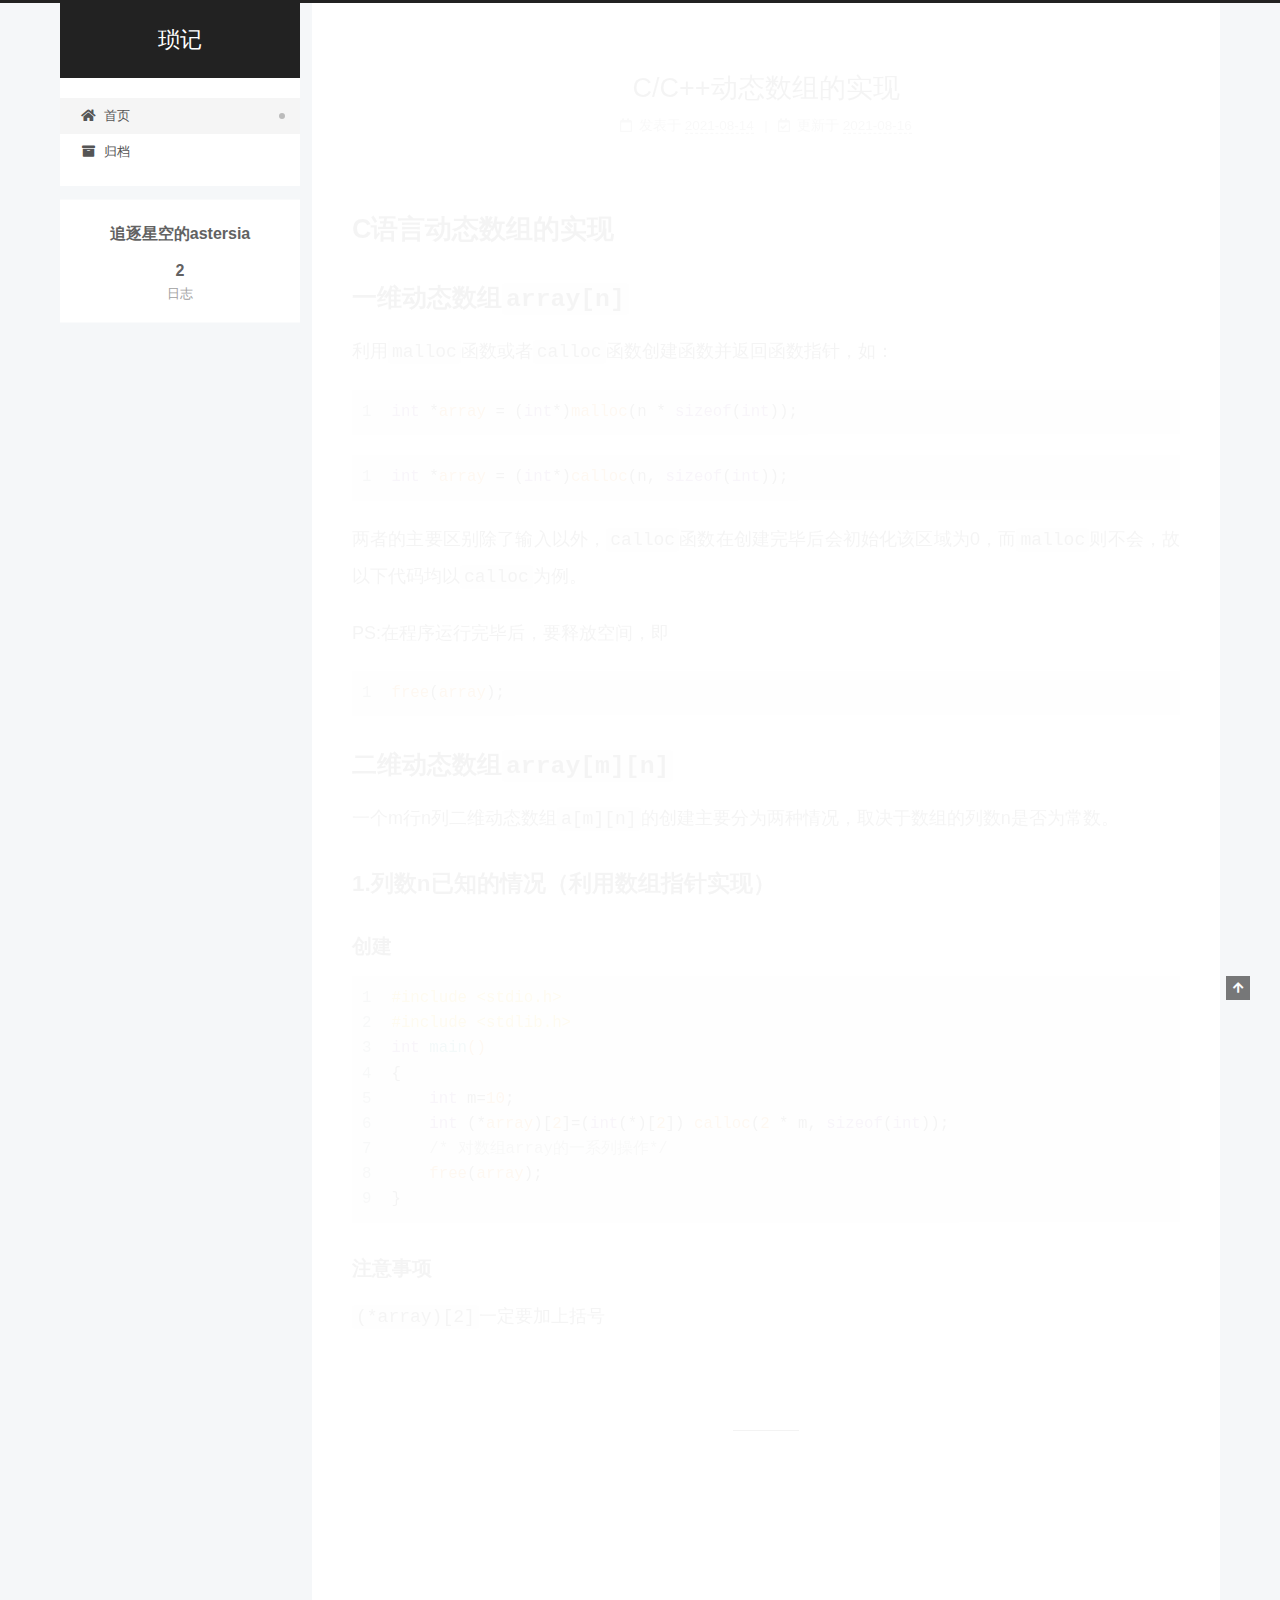
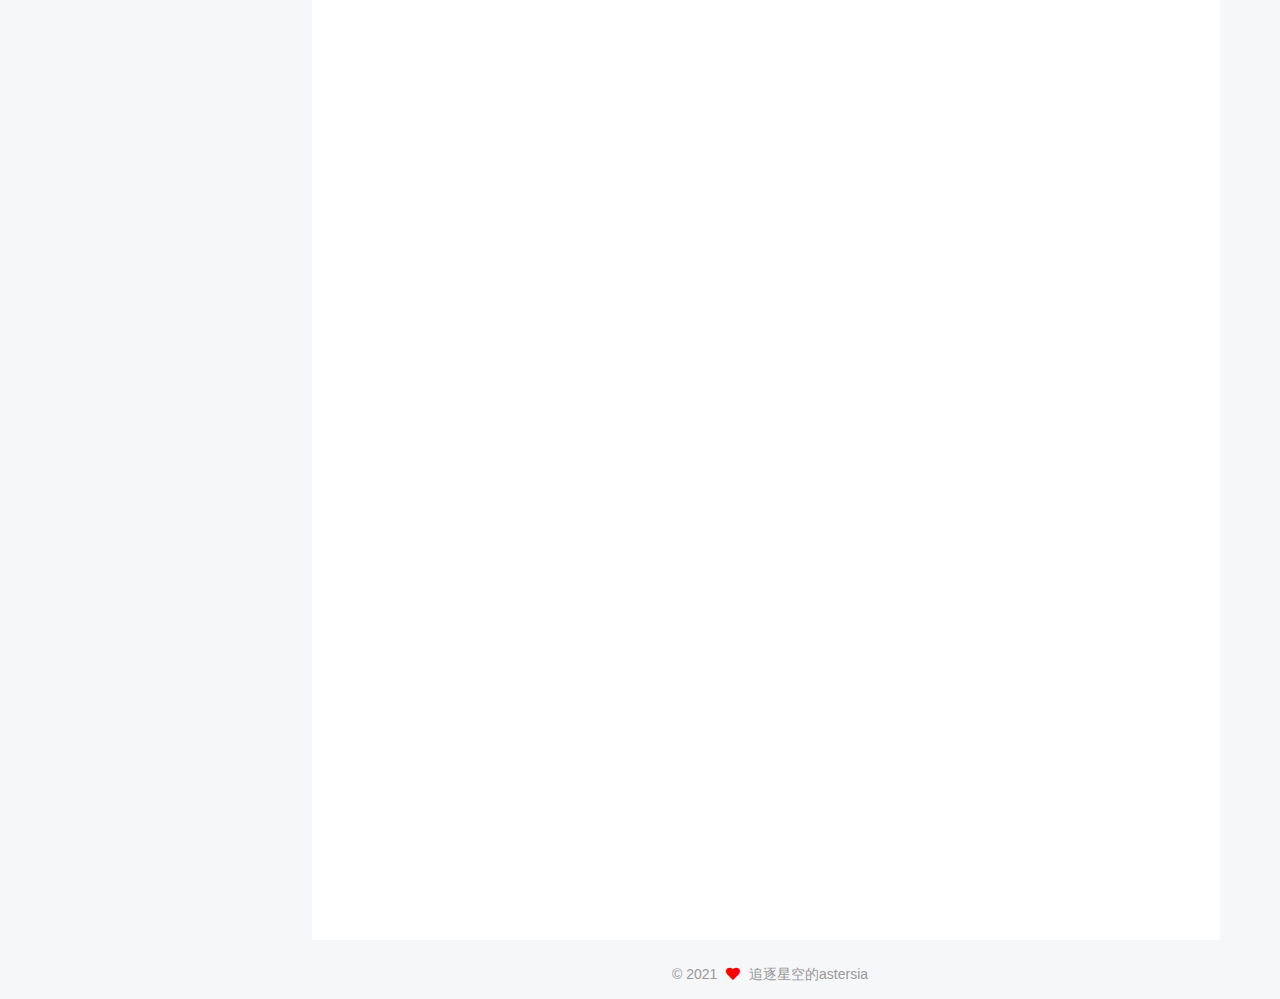
<file: index.html>
<!DOCTYPE html>
<html lang="zh-Hans">
<head>
  <meta charset="UTF-8">
<meta name="viewport" content="width=device-width, initial-scale=1, maximum-scale=2">
<meta name="theme-color" content="#222">
<meta name="generator" content="Hexo 5.4.0">
  <link rel="apple-touch-icon" sizes="180x180" href="/images/apple-touch-icon-next.png">
  <link rel="icon" type="image/png" sizes="32x32" href="/images/favicon-32x32-next.png">
  <link rel="icon" type="image/png" sizes="16x16" href="/images/favicon-16x16-next.png">
  <link rel="mask-icon" href="/images/logo.svg" color="#222">

<link rel="stylesheet" href="/css/main.css">


<link rel="stylesheet" href="/lib/font-awesome/css/all.min.css">

<script id="hexo-configurations">
    var NexT = window.NexT || {};
    var CONFIG = {"hostname":"blog.astesia.cn","root":"/","scheme":"Pisces","version":"7.8.0","exturl":false,"sidebar":{"position":"left","display":"post","padding":18,"offset":12,"onmobile":false},"copycode":{"enable":false,"show_result":false,"style":null},"back2top":{"enable":true,"sidebar":false,"scrollpercent":false},"bookmark":{"enable":false,"color":"#222","save":"auto"},"fancybox":false,"mediumzoom":false,"lazyload":false,"pangu":false,"comments":{"style":"tabs","active":null,"storage":true,"lazyload":false,"nav":null},"algolia":{"hits":{"per_page":10},"labels":{"input_placeholder":"Search for Posts","hits_empty":"We didn't find any results for the search: ${query}","hits_stats":"${hits} results found in ${time} ms"}},"localsearch":{"enable":false,"trigger":"auto","top_n_per_article":1,"unescape":false,"preload":false},"motion":{"enable":true,"async":false,"transition":{"post_block":"fadeIn","post_header":"slideDownIn","post_body":"slideDownIn","coll_header":"slideLeftIn","sidebar":"slideUpIn"}}};
  </script>

  <meta property="og:type" content="website">
<meta property="og:title" content="琐记">
<meta property="og:url" content="http://blog.astesia.cn/index.html">
<meta property="og:site_name" content="琐记">
<meta property="og:locale">
<meta property="article:author" content="追逐星空的astersia">
<meta name="twitter:card" content="summary">

<link rel="canonical" href="http://blog.astesia.cn/">


<script id="page-configurations">
  // https://hexo.io/docs/variables.html
  CONFIG.page = {
    sidebar: "",
    isHome : true,
    isPost : false,
    lang   : 'zh-Hans'
  };
</script>

  <title>琐记</title>
  






  <noscript>
  <style>
  .use-motion .brand,
  .use-motion .menu-item,
  .sidebar-inner,
  .use-motion .post-block,
  .use-motion .pagination,
  .use-motion .comments,
  .use-motion .post-header,
  .use-motion .post-body,
  .use-motion .collection-header { opacity: initial; }

  .use-motion .site-title,
  .use-motion .site-subtitle {
    opacity: initial;
    top: initial;
  }

  .use-motion .logo-line-before i { left: initial; }
  .use-motion .logo-line-after i { right: initial; }
  </style>
</noscript>

</head>

<body itemscope itemtype="http://schema.org/WebPage">
  <div class="container use-motion">
    <div class="headband"></div>

    <header class="header" itemscope itemtype="http://schema.org/WPHeader">
      <div class="header-inner"><div class="site-brand-container">
  <div class="site-nav-toggle">
    <div class="toggle" aria-label="切换导航栏">
      <span class="toggle-line toggle-line-first"></span>
      <span class="toggle-line toggle-line-middle"></span>
      <span class="toggle-line toggle-line-last"></span>
    </div>
  </div>

  <div class="site-meta">

    <a href="/" class="brand" rel="start">
      <span class="logo-line-before"><i></i></span>
      <h1 class="site-title">琐记</h1>
      <span class="logo-line-after"><i></i></span>
    </a>
  </div>

  <div class="site-nav-right">
    <div class="toggle popup-trigger">
    </div>
  </div>
</div>




<nav class="site-nav">
  <ul id="menu" class="main-menu menu">
        <li class="menu-item menu-item-home">

    <a href="/" rel="section"><i class="fa fa-home fa-fw"></i>首页</a>

  </li>
        <li class="menu-item menu-item-archives">

    <a href="/archives/" rel="section"><i class="fa fa-archive fa-fw"></i>归档</a>

  </li>
  </ul>
</nav>




</div>
    </header>

    
  <div class="back-to-top">
    <i class="fa fa-arrow-up"></i>
    <span>0%</span>
  </div>


    <main class="main">
      <div class="main-inner">
        <div class="content-wrap">
          

          <div class="content index posts-expand">
            
      
  
  
  <article itemscope itemtype="http://schema.org/Article" class="post-block" lang="zh-Hans">
    <link itemprop="mainEntityOfPage" href="http://blog.astesia.cn/2021/08/14/C-C-%E5%8A%A8%E6%80%81%E6%95%B0%E7%BB%84%E7%9A%84%E5%AE%9E%E7%8E%B0/">

    <span hidden itemprop="author" itemscope itemtype="http://schema.org/Person">
      <meta itemprop="image" content="/images/avatar.gif">
      <meta itemprop="name" content="追逐星空的astersia">
      <meta itemprop="description" content="">
    </span>

    <span hidden itemprop="publisher" itemscope itemtype="http://schema.org/Organization">
      <meta itemprop="name" content="琐记">
    </span>
      <header class="post-header">
        <h2 class="post-title" itemprop="name headline">
          
            <a href="/2021/08/14/C-C-%E5%8A%A8%E6%80%81%E6%95%B0%E7%BB%84%E7%9A%84%E5%AE%9E%E7%8E%B0/" class="post-title-link" itemprop="url">C/C++动态数组的实现</a>
        </h2>

        <div class="post-meta">
            <span class="post-meta-item">
              <span class="post-meta-item-icon">
                <i class="far fa-calendar"></i>
              </span>
              <span class="post-meta-item-text">发表于</span>

              <time title="创建时间：2021-08-14 18:38:35" itemprop="dateCreated datePublished" datetime="2021-08-14T18:38:35+08:00">2021-08-14</time>
            </span>
              <span class="post-meta-item">
                <span class="post-meta-item-icon">
                  <i class="far fa-calendar-check"></i>
                </span>
                <span class="post-meta-item-text">更新于</span>
                <time title="修改时间：2021-08-16 19:12:35" itemprop="dateModified" datetime="2021-08-16T19:12:35+08:00">2021-08-16</time>
              </span>

          

        </div>
      </header>

    
    
    
    <div class="post-body" itemprop="articleBody">

      
          <h1 id="C语言动态数组的实现"><a href="#C语言动态数组的实现" class="headerlink" title="C语言动态数组的实现"></a>C语言动态数组的实现</h1><h2 id="一维动态数组array-n"><a href="#一维动态数组array-n" class="headerlink" title="一维动态数组array[n]"></a>一维动态数组<code>array[n]</code></h2><p>利用<code>malloc</code>函数或者<code>calloc</code>函数创建函数并返回函数指针，如：</p>
<figure class="highlight c"><table><tr><td class="gutter"><pre><span class="line">1</span><br></pre></td><td class="code"><pre><span class="line"><span class="keyword">int</span> *<span class="built_in">array</span> = (<span class="keyword">int</span>*)<span class="built_in">malloc</span>(n * <span class="keyword">sizeof</span>(<span class="keyword">int</span>));</span><br></pre></td></tr></table></figure>

<figure class="highlight c"><table><tr><td class="gutter"><pre><span class="line">1</span><br></pre></td><td class="code"><pre><span class="line"><span class="keyword">int</span> *<span class="built_in">array</span> = (<span class="keyword">int</span>*)<span class="built_in">calloc</span>(n, <span class="keyword">sizeof</span>(<span class="keyword">int</span>));</span><br></pre></td></tr></table></figure>

<p>两者的主要区别除了输入以外，<code>calloc</code>函数在创建完毕后会初始化该区域为0，而<code>malloc</code>则不会，故以下代码均以<code>calloc</code>为例。</p>
<p>PS:在程序运行完毕后，要释放空间，即</p>
<figure class="highlight c"><table><tr><td class="gutter"><pre><span class="line">1</span><br></pre></td><td class="code"><pre><span class="line"><span class="built_in">free</span>(<span class="built_in">array</span>);</span><br></pre></td></tr></table></figure>

<h2 id="二维动态数组array-m-n"><a href="#二维动态数组array-m-n" class="headerlink" title="二维动态数组array[m][n]"></a>二维动态数组<code>array[m][n]</code></h2><p>一个m行n列二维动态数组<code>a[m][n]</code>的创建主要分为两种情况，取决于数组的列数n是否为常数。</p>
<h3 id="1-列数n已知的情况（利用数组指针实现）"><a href="#1-列数n已知的情况（利用数组指针实现）" class="headerlink" title="1.列数n已知的情况（利用数组指针实现）"></a>1.列数n已知的情况（利用数组指针实现）</h3><h4 id="创建"><a href="#创建" class="headerlink" title="创建"></a>创建</h4><figure class="highlight c"><table><tr><td class="gutter"><pre><span class="line">1</span><br><span class="line">2</span><br><span class="line">3</span><br><span class="line">4</span><br><span class="line">5</span><br><span class="line">6</span><br><span class="line">7</span><br><span class="line">8</span><br><span class="line">9</span><br></pre></td><td class="code"><pre><span class="line"><span class="meta">#<span class="meta-keyword">include</span> <span class="meta-string">&lt;stdio.h&gt;</span></span></span><br><span class="line"><span class="meta">#<span class="meta-keyword">include</span> <span class="meta-string">&lt;stdlib.h&gt;</span></span></span><br><span class="line"><span class="function"><span class="keyword">int</span> <span class="title">main</span><span class="params">()</span></span></span><br><span class="line"><span class="function"></span>&#123;</span><br><span class="line">    <span class="keyword">int</span> m=<span class="number">10</span>;</span><br><span class="line">    <span class="keyword">int</span> (*<span class="built_in">array</span>)[<span class="number">2</span>]=(<span class="keyword">int</span>(*)[<span class="number">2</span>]) <span class="built_in">calloc</span>(<span class="number">2</span> * m, <span class="keyword">sizeof</span>(<span class="keyword">int</span>));</span><br><span class="line">    <span class="comment">/* 对数组array的一系列操作*/</span></span><br><span class="line">    <span class="built_in">free</span>(<span class="built_in">array</span>);</span><br><span class="line">&#125;</span><br></pre></td></tr></table></figure>



<h4 id="注意事项"><a href="#注意事项" class="headerlink" title="注意事项"></a>注意事项</h4><p><code>(*array)[2]</code>一定要加上括号</p>

      
    </div>

    
    
    
      <footer class="post-footer">
        <div class="post-eof"></div>
      </footer>
  </article>
  
  
  

      
  
  
  <article itemscope itemtype="http://schema.org/Article" class="post-block" lang="zh-Hans">
    <link itemprop="mainEntityOfPage" href="http://blog.astesia.cn/2021/08/12/hello-world/">

    <span hidden itemprop="author" itemscope itemtype="http://schema.org/Person">
      <meta itemprop="image" content="/images/avatar.gif">
      <meta itemprop="name" content="追逐星空的astersia">
      <meta itemprop="description" content="">
    </span>

    <span hidden itemprop="publisher" itemscope itemtype="http://schema.org/Organization">
      <meta itemprop="name" content="琐记">
    </span>
      <header class="post-header">
        <h2 class="post-title" itemprop="name headline">
          
            <a href="/2021/08/12/hello-world/" class="post-title-link" itemprop="url">Hello World</a>
        </h2>

        <div class="post-meta">
            <span class="post-meta-item">
              <span class="post-meta-item-icon">
                <i class="far fa-calendar"></i>
              </span>
              <span class="post-meta-item-text">发表于</span>

              <time title="创建时间：2021-08-12 16:26:10" itemprop="dateCreated datePublished" datetime="2021-08-12T16:26:10+08:00">2021-08-12</time>
            </span>

          

        </div>
      </header>

    
    
    
    <div class="post-body" itemprop="articleBody">

      
          <p>Welcome to <a target="_blank" rel="noopener" href="https://hexo.io/">Hexo</a>! This is your very first post. Check <a target="_blank" rel="noopener" href="https://hexo.io/docs/">documentation</a> for more info. If you get any problems when using Hexo, you can find the answer in <a target="_blank" rel="noopener" href="https://hexo.io/docs/troubleshooting.html">troubleshooting</a> or you can ask me on <a target="_blank" rel="noopener" href="https://github.com/hexojs/hexo/issues">GitHub</a>.</p>
<h2 id="Quick-Start"><a href="#Quick-Start" class="headerlink" title="Quick Start"></a>Quick Start</h2><h3 id="Create-a-new-post"><a href="#Create-a-new-post" class="headerlink" title="Create a new post"></a>Create a new post</h3><figure class="highlight bash"><table><tr><td class="gutter"><pre><span class="line">1</span><br></pre></td><td class="code"><pre><span class="line">$ hexo new <span class="string">&quot;My New Post&quot;</span></span><br></pre></td></tr></table></figure>

<p>More info: <a target="_blank" rel="noopener" href="https://hexo.io/docs/writing.html">Writing</a></p>
<h3 id="Run-server"><a href="#Run-server" class="headerlink" title="Run server"></a>Run server</h3><figure class="highlight bash"><table><tr><td class="gutter"><pre><span class="line">1</span><br></pre></td><td class="code"><pre><span class="line">$ hexo server</span><br></pre></td></tr></table></figure>

<p>More info: <a target="_blank" rel="noopener" href="https://hexo.io/docs/server.html">Server</a></p>
<h3 id="Generate-static-files"><a href="#Generate-static-files" class="headerlink" title="Generate static files"></a>Generate static files</h3><figure class="highlight bash"><table><tr><td class="gutter"><pre><span class="line">1</span><br></pre></td><td class="code"><pre><span class="line">$ hexo generate</span><br></pre></td></tr></table></figure>

<p>More info: <a target="_blank" rel="noopener" href="https://hexo.io/docs/generating.html">Generating</a></p>
<h3 id="Deploy-to-remote-sites"><a href="#Deploy-to-remote-sites" class="headerlink" title="Deploy to remote sites"></a>Deploy to remote sites</h3><figure class="highlight bash"><table><tr><td class="gutter"><pre><span class="line">1</span><br></pre></td><td class="code"><pre><span class="line">$ hexo deploy</span><br></pre></td></tr></table></figure>

<p>More info: <a target="_blank" rel="noopener" href="https://hexo.io/docs/one-command-deployment.html">Deployment</a></p>

      
    </div>

    
    
    
      <footer class="post-footer">
        <div class="post-eof"></div>
      </footer>
  </article>
  
  
  


  



          </div>
          

<script>
  window.addEventListener('tabs:register', () => {
    let { activeClass } = CONFIG.comments;
    if (CONFIG.comments.storage) {
      activeClass = localStorage.getItem('comments_active') || activeClass;
    }
    if (activeClass) {
      let activeTab = document.querySelector(`a[href="#comment-${activeClass}"]`);
      if (activeTab) {
        activeTab.click();
      }
    }
  });
  if (CONFIG.comments.storage) {
    window.addEventListener('tabs:click', event => {
      if (!event.target.matches('.tabs-comment .tab-content .tab-pane')) return;
      let commentClass = event.target.classList[1];
      localStorage.setItem('comments_active', commentClass);
    });
  }
</script>

        </div>
          
  
  <div class="toggle sidebar-toggle">
    <span class="toggle-line toggle-line-first"></span>
    <span class="toggle-line toggle-line-middle"></span>
    <span class="toggle-line toggle-line-last"></span>
  </div>

  <aside class="sidebar">
    <div class="sidebar-inner">

      <ul class="sidebar-nav motion-element">
        <li class="sidebar-nav-toc">
          文章目录
        </li>
        <li class="sidebar-nav-overview">
          站点概览
        </li>
      </ul>

      <!--noindex-->
      <div class="post-toc-wrap sidebar-panel">
      </div>
      <!--/noindex-->

      <div class="site-overview-wrap sidebar-panel">
        <div class="site-author motion-element" itemprop="author" itemscope itemtype="http://schema.org/Person">
  <p class="site-author-name" itemprop="name">追逐星空的astersia</p>
  <div class="site-description" itemprop="description"></div>
</div>
<div class="site-state-wrap motion-element">
  <nav class="site-state">
      <div class="site-state-item site-state-posts">
          <a href="/archives/">
        
          <span class="site-state-item-count">2</span>
          <span class="site-state-item-name">日志</span>
        </a>
      </div>
  </nav>
</div>



      </div>

    </div>
  </aside>
  <div id="sidebar-dimmer"></div>


      </div>
    </main>

    <footer class="footer">
      <div class="footer-inner">
        

        

<div class="copyright">
  
  &copy; 
  <span itemprop="copyrightYear">2021</span>
  <span class="with-love">
    <i class="fa fa-heart"></i>
  </span>
  <span class="author" itemprop="copyrightHolder">追逐星空的astersia</span>
</div>

        








      </div>
    </footer>
  </div>

  
  <script src="/lib/anime.min.js"></script>
  <script src="/lib/velocity/velocity.min.js"></script>
  <script src="/lib/velocity/velocity.ui.min.js"></script>

<script src="/js/utils.js"></script>

<script src="/js/motion.js"></script>


<script src="/js/schemes/pisces.js"></script>


<script src="/js/next-boot.js"></script>




  















  

  

</body>
</html>
</file>
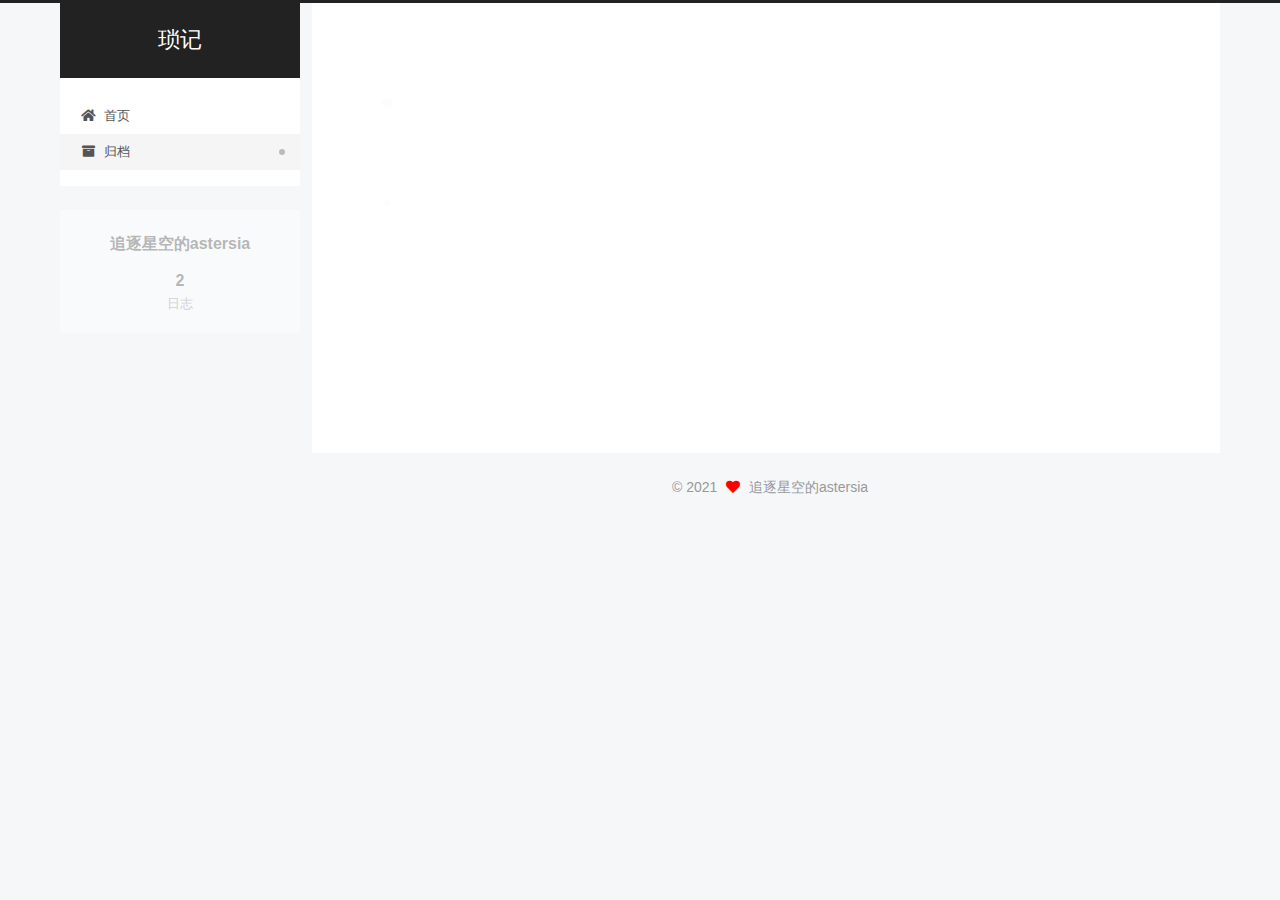
<file: archives/index.html>
<!DOCTYPE html>
<html lang="zh-Hans">
<head>
  <meta charset="UTF-8">
<meta name="viewport" content="width=device-width, initial-scale=1, maximum-scale=2">
<meta name="theme-color" content="#222">
<meta name="generator" content="Hexo 5.4.0">
  <link rel="apple-touch-icon" sizes="180x180" href="/images/apple-touch-icon-next.png">
  <link rel="icon" type="image/png" sizes="32x32" href="/images/favicon-32x32-next.png">
  <link rel="icon" type="image/png" sizes="16x16" href="/images/favicon-16x16-next.png">
  <link rel="mask-icon" href="/images/logo.svg" color="#222">

<link rel="stylesheet" href="/css/main.css">


<link rel="stylesheet" href="/lib/font-awesome/css/all.min.css">

<script id="hexo-configurations">
    var NexT = window.NexT || {};
    var CONFIG = {"hostname":"blog.astesia.cn","root":"/","scheme":"Pisces","version":"7.8.0","exturl":false,"sidebar":{"position":"left","display":"post","padding":18,"offset":12,"onmobile":false},"copycode":{"enable":false,"show_result":false,"style":null},"back2top":{"enable":true,"sidebar":false,"scrollpercent":false},"bookmark":{"enable":false,"color":"#222","save":"auto"},"fancybox":false,"mediumzoom":false,"lazyload":false,"pangu":false,"comments":{"style":"tabs","active":null,"storage":true,"lazyload":false,"nav":null},"algolia":{"hits":{"per_page":10},"labels":{"input_placeholder":"Search for Posts","hits_empty":"We didn't find any results for the search: ${query}","hits_stats":"${hits} results found in ${time} ms"}},"localsearch":{"enable":false,"trigger":"auto","top_n_per_article":1,"unescape":false,"preload":false},"motion":{"enable":true,"async":false,"transition":{"post_block":"fadeIn","post_header":"slideDownIn","post_body":"slideDownIn","coll_header":"slideLeftIn","sidebar":"slideUpIn"}}};
  </script>

  <meta property="og:type" content="website">
<meta property="og:title" content="琐记">
<meta property="og:url" content="http://blog.astesia.cn/archives/index.html">
<meta property="og:site_name" content="琐记">
<meta property="og:locale">
<meta property="article:author" content="追逐星空的astersia">
<meta name="twitter:card" content="summary">

<link rel="canonical" href="http://blog.astesia.cn/archives/">


<script id="page-configurations">
  // https://hexo.io/docs/variables.html
  CONFIG.page = {
    sidebar: "",
    isHome : false,
    isPost : false,
    lang   : 'zh-Hans'
  };
</script>

  <title>归档 | 琐记</title>
  






  <noscript>
  <style>
  .use-motion .brand,
  .use-motion .menu-item,
  .sidebar-inner,
  .use-motion .post-block,
  .use-motion .pagination,
  .use-motion .comments,
  .use-motion .post-header,
  .use-motion .post-body,
  .use-motion .collection-header { opacity: initial; }

  .use-motion .site-title,
  .use-motion .site-subtitle {
    opacity: initial;
    top: initial;
  }

  .use-motion .logo-line-before i { left: initial; }
  .use-motion .logo-line-after i { right: initial; }
  </style>
</noscript>

</head>

<body itemscope itemtype="http://schema.org/WebPage">
  <div class="container use-motion">
    <div class="headband"></div>

    <header class="header" itemscope itemtype="http://schema.org/WPHeader">
      <div class="header-inner"><div class="site-brand-container">
  <div class="site-nav-toggle">
    <div class="toggle" aria-label="切换导航栏">
      <span class="toggle-line toggle-line-first"></span>
      <span class="toggle-line toggle-line-middle"></span>
      <span class="toggle-line toggle-line-last"></span>
    </div>
  </div>

  <div class="site-meta">

    <a href="/" class="brand" rel="start">
      <span class="logo-line-before"><i></i></span>
      <h1 class="site-title">琐记</h1>
      <span class="logo-line-after"><i></i></span>
    </a>
  </div>

  <div class="site-nav-right">
    <div class="toggle popup-trigger">
    </div>
  </div>
</div>




<nav class="site-nav">
  <ul id="menu" class="main-menu menu">
        <li class="menu-item menu-item-home">

    <a href="/" rel="section"><i class="fa fa-home fa-fw"></i>首页</a>

  </li>
        <li class="menu-item menu-item-archives">

    <a href="/archives/" rel="section"><i class="fa fa-archive fa-fw"></i>归档</a>

  </li>
  </ul>
</nav>




</div>
    </header>

    
  <div class="back-to-top">
    <i class="fa fa-arrow-up"></i>
    <span>0%</span>
  </div>


    <main class="main">
      <div class="main-inner">
        <div class="content-wrap">
          

          <div class="content archive">
            

  
  
  
  <div class="post-block">
    <div class="posts-collapse">
      <div class="collection-title">
        <span class="collection-header">嗯..! 目前共计 2 篇日志。 继续努力。</span>
      </div>

      
    <div class="collection-year">
      <span class="collection-header">2021</span>
    </div>

  <article itemscope itemtype="http://schema.org/Article">
    <header class="post-header">

      <div class="post-meta">
        <time itemprop="dateCreated"
              datetime="2021-08-14T18:38:35+08:00"
              content="2021-08-14">
          08-14
        </time>
      </div>

      <div class="post-title">
          <a class="post-title-link" href="/2021/08/14/C-C-%E5%8A%A8%E6%80%81%E6%95%B0%E7%BB%84%E7%9A%84%E5%AE%9E%E7%8E%B0/" itemprop="url">
            <span itemprop="name">C/C++动态数组的实现</span>
          </a>
      </div>

    </header>
  </article>

  <article itemscope itemtype="http://schema.org/Article">
    <header class="post-header">

      <div class="post-meta">
        <time itemprop="dateCreated"
              datetime="2021-08-12T16:26:10+08:00"
              content="2021-08-12">
          08-12
        </time>
      </div>

      <div class="post-title">
          <a class="post-title-link" href="/2021/08/12/hello-world/" itemprop="url">
            <span itemprop="name">Hello World</span>
          </a>
      </div>

    </header>
  </article>


    </div>
  </div>
  
  
  

  



          </div>
          

<script>
  window.addEventListener('tabs:register', () => {
    let { activeClass } = CONFIG.comments;
    if (CONFIG.comments.storage) {
      activeClass = localStorage.getItem('comments_active') || activeClass;
    }
    if (activeClass) {
      let activeTab = document.querySelector(`a[href="#comment-${activeClass}"]`);
      if (activeTab) {
        activeTab.click();
      }
    }
  });
  if (CONFIG.comments.storage) {
    window.addEventListener('tabs:click', event => {
      if (!event.target.matches('.tabs-comment .tab-content .tab-pane')) return;
      let commentClass = event.target.classList[1];
      localStorage.setItem('comments_active', commentClass);
    });
  }
</script>

        </div>
          
  
  <div class="toggle sidebar-toggle">
    <span class="toggle-line toggle-line-first"></span>
    <span class="toggle-line toggle-line-middle"></span>
    <span class="toggle-line toggle-line-last"></span>
  </div>

  <aside class="sidebar">
    <div class="sidebar-inner">

      <ul class="sidebar-nav motion-element">
        <li class="sidebar-nav-toc">
          文章目录
        </li>
        <li class="sidebar-nav-overview">
          站点概览
        </li>
      </ul>

      <!--noindex-->
      <div class="post-toc-wrap sidebar-panel">
      </div>
      <!--/noindex-->

      <div class="site-overview-wrap sidebar-panel">
        <div class="site-author motion-element" itemprop="author" itemscope itemtype="http://schema.org/Person">
  <p class="site-author-name" itemprop="name">追逐星空的astersia</p>
  <div class="site-description" itemprop="description"></div>
</div>
<div class="site-state-wrap motion-element">
  <nav class="site-state">
      <div class="site-state-item site-state-posts">
          <a href="/archives/">
        
          <span class="site-state-item-count">2</span>
          <span class="site-state-item-name">日志</span>
        </a>
      </div>
  </nav>
</div>



      </div>

    </div>
  </aside>
  <div id="sidebar-dimmer"></div>


      </div>
    </main>

    <footer class="footer">
      <div class="footer-inner">
        

        

<div class="copyright">
  
  &copy; 
  <span itemprop="copyrightYear">2021</span>
  <span class="with-love">
    <i class="fa fa-heart"></i>
  </span>
  <span class="author" itemprop="copyrightHolder">追逐星空的astersia</span>
</div>

        








      </div>
    </footer>
  </div>

  
  <script src="/lib/anime.min.js"></script>
  <script src="/lib/velocity/velocity.min.js"></script>
  <script src="/lib/velocity/velocity.ui.min.js"></script>

<script src="/js/utils.js"></script>

<script src="/js/motion.js"></script>


<script src="/js/schemes/pisces.js"></script>


<script src="/js/next-boot.js"></script>




  















  

  

</body>
</html>
</file>
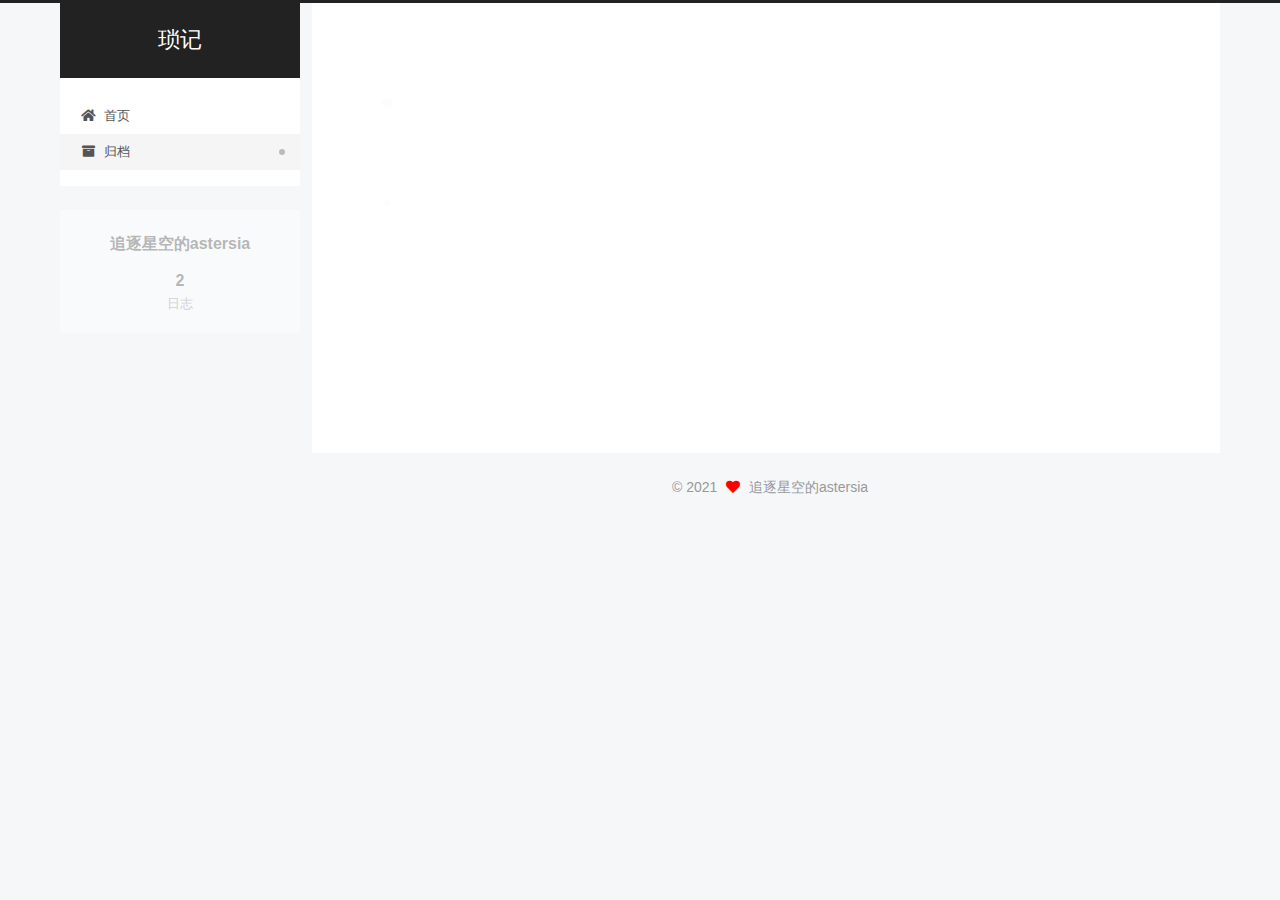
<file: archives/2021/index.html>
<!DOCTYPE html>
<html lang="zh-Hans">
<head>
  <meta charset="UTF-8">
<meta name="viewport" content="width=device-width, initial-scale=1, maximum-scale=2">
<meta name="theme-color" content="#222">
<meta name="generator" content="Hexo 5.4.0">
  <link rel="apple-touch-icon" sizes="180x180" href="/images/apple-touch-icon-next.png">
  <link rel="icon" type="image/png" sizes="32x32" href="/images/favicon-32x32-next.png">
  <link rel="icon" type="image/png" sizes="16x16" href="/images/favicon-16x16-next.png">
  <link rel="mask-icon" href="/images/logo.svg" color="#222">

<link rel="stylesheet" href="/css/main.css">


<link rel="stylesheet" href="/lib/font-awesome/css/all.min.css">

<script id="hexo-configurations">
    var NexT = window.NexT || {};
    var CONFIG = {"hostname":"blog.astesia.cn","root":"/","scheme":"Pisces","version":"7.8.0","exturl":false,"sidebar":{"position":"left","display":"post","padding":18,"offset":12,"onmobile":false},"copycode":{"enable":false,"show_result":false,"style":null},"back2top":{"enable":true,"sidebar":false,"scrollpercent":false},"bookmark":{"enable":false,"color":"#222","save":"auto"},"fancybox":false,"mediumzoom":false,"lazyload":false,"pangu":false,"comments":{"style":"tabs","active":null,"storage":true,"lazyload":false,"nav":null},"algolia":{"hits":{"per_page":10},"labels":{"input_placeholder":"Search for Posts","hits_empty":"We didn't find any results for the search: ${query}","hits_stats":"${hits} results found in ${time} ms"}},"localsearch":{"enable":false,"trigger":"auto","top_n_per_article":1,"unescape":false,"preload":false},"motion":{"enable":true,"async":false,"transition":{"post_block":"fadeIn","post_header":"slideDownIn","post_body":"slideDownIn","coll_header":"slideLeftIn","sidebar":"slideUpIn"}}};
  </script>

  <meta property="og:type" content="website">
<meta property="og:title" content="琐记">
<meta property="og:url" content="http://blog.astesia.cn/archives/2021/index.html">
<meta property="og:site_name" content="琐记">
<meta property="og:locale">
<meta property="article:author" content="追逐星空的astersia">
<meta name="twitter:card" content="summary">

<link rel="canonical" href="http://blog.astesia.cn/archives/2021/">


<script id="page-configurations">
  // https://hexo.io/docs/variables.html
  CONFIG.page = {
    sidebar: "",
    isHome : false,
    isPost : false,
    lang   : 'zh-Hans'
  };
</script>

  <title>归档 | 琐记</title>
  






  <noscript>
  <style>
  .use-motion .brand,
  .use-motion .menu-item,
  .sidebar-inner,
  .use-motion .post-block,
  .use-motion .pagination,
  .use-motion .comments,
  .use-motion .post-header,
  .use-motion .post-body,
  .use-motion .collection-header { opacity: initial; }

  .use-motion .site-title,
  .use-motion .site-subtitle {
    opacity: initial;
    top: initial;
  }

  .use-motion .logo-line-before i { left: initial; }
  .use-motion .logo-line-after i { right: initial; }
  </style>
</noscript>

</head>

<body itemscope itemtype="http://schema.org/WebPage">
  <div class="container use-motion">
    <div class="headband"></div>

    <header class="header" itemscope itemtype="http://schema.org/WPHeader">
      <div class="header-inner"><div class="site-brand-container">
  <div class="site-nav-toggle">
    <div class="toggle" aria-label="切换导航栏">
      <span class="toggle-line toggle-line-first"></span>
      <span class="toggle-line toggle-line-middle"></span>
      <span class="toggle-line toggle-line-last"></span>
    </div>
  </div>

  <div class="site-meta">

    <a href="/" class="brand" rel="start">
      <span class="logo-line-before"><i></i></span>
      <h1 class="site-title">琐记</h1>
      <span class="logo-line-after"><i></i></span>
    </a>
  </div>

  <div class="site-nav-right">
    <div class="toggle popup-trigger">
    </div>
  </div>
</div>




<nav class="site-nav">
  <ul id="menu" class="main-menu menu">
        <li class="menu-item menu-item-home">

    <a href="/" rel="section"><i class="fa fa-home fa-fw"></i>首页</a>

  </li>
        <li class="menu-item menu-item-archives">

    <a href="/archives/" rel="section"><i class="fa fa-archive fa-fw"></i>归档</a>

  </li>
  </ul>
</nav>




</div>
    </header>

    
  <div class="back-to-top">
    <i class="fa fa-arrow-up"></i>
    <span>0%</span>
  </div>


    <main class="main">
      <div class="main-inner">
        <div class="content-wrap">
          

          <div class="content archive">
            

  
  
  
  <div class="post-block">
    <div class="posts-collapse">
      <div class="collection-title">
        <span class="collection-header">嗯..! 目前共计 2 篇日志。 继续努力。</span>
      </div>

      
    <div class="collection-year">
      <span class="collection-header">2021</span>
    </div>

  <article itemscope itemtype="http://schema.org/Article">
    <header class="post-header">

      <div class="post-meta">
        <time itemprop="dateCreated"
              datetime="2021-08-14T18:38:35+08:00"
              content="2021-08-14">
          08-14
        </time>
      </div>

      <div class="post-title">
          <a class="post-title-link" href="/2021/08/14/C-C-%E5%8A%A8%E6%80%81%E6%95%B0%E7%BB%84%E7%9A%84%E5%AE%9E%E7%8E%B0/" itemprop="url">
            <span itemprop="name">C/C++动态数组的实现</span>
          </a>
      </div>

    </header>
  </article>

  <article itemscope itemtype="http://schema.org/Article">
    <header class="post-header">

      <div class="post-meta">
        <time itemprop="dateCreated"
              datetime="2021-08-12T16:26:10+08:00"
              content="2021-08-12">
          08-12
        </time>
      </div>

      <div class="post-title">
          <a class="post-title-link" href="/2021/08/12/hello-world/" itemprop="url">
            <span itemprop="name">Hello World</span>
          </a>
      </div>

    </header>
  </article>


    </div>
  </div>
  
  
  

  



          </div>
          

<script>
  window.addEventListener('tabs:register', () => {
    let { activeClass } = CONFIG.comments;
    if (CONFIG.comments.storage) {
      activeClass = localStorage.getItem('comments_active') || activeClass;
    }
    if (activeClass) {
      let activeTab = document.querySelector(`a[href="#comment-${activeClass}"]`);
      if (activeTab) {
        activeTab.click();
      }
    }
  });
  if (CONFIG.comments.storage) {
    window.addEventListener('tabs:click', event => {
      if (!event.target.matches('.tabs-comment .tab-content .tab-pane')) return;
      let commentClass = event.target.classList[1];
      localStorage.setItem('comments_active', commentClass);
    });
  }
</script>

        </div>
          
  
  <div class="toggle sidebar-toggle">
    <span class="toggle-line toggle-line-first"></span>
    <span class="toggle-line toggle-line-middle"></span>
    <span class="toggle-line toggle-line-last"></span>
  </div>

  <aside class="sidebar">
    <div class="sidebar-inner">

      <ul class="sidebar-nav motion-element">
        <li class="sidebar-nav-toc">
          文章目录
        </li>
        <li class="sidebar-nav-overview">
          站点概览
        </li>
      </ul>

      <!--noindex-->
      <div class="post-toc-wrap sidebar-panel">
      </div>
      <!--/noindex-->

      <div class="site-overview-wrap sidebar-panel">
        <div class="site-author motion-element" itemprop="author" itemscope itemtype="http://schema.org/Person">
  <p class="site-author-name" itemprop="name">追逐星空的astersia</p>
  <div class="site-description" itemprop="description"></div>
</div>
<div class="site-state-wrap motion-element">
  <nav class="site-state">
      <div class="site-state-item site-state-posts">
          <a href="/archives/">
        
          <span class="site-state-item-count">2</span>
          <span class="site-state-item-name">日志</span>
        </a>
      </div>
  </nav>
</div>



      </div>

    </div>
  </aside>
  <div id="sidebar-dimmer"></div>


      </div>
    </main>

    <footer class="footer">
      <div class="footer-inner">
        

        

<div class="copyright">
  
  &copy; 
  <span itemprop="copyrightYear">2021</span>
  <span class="with-love">
    <i class="fa fa-heart"></i>
  </span>
  <span class="author" itemprop="copyrightHolder">追逐星空的astersia</span>
</div>

        








      </div>
    </footer>
  </div>

  
  <script src="/lib/anime.min.js"></script>
  <script src="/lib/velocity/velocity.min.js"></script>
  <script src="/lib/velocity/velocity.ui.min.js"></script>

<script src="/js/utils.js"></script>

<script src="/js/motion.js"></script>


<script src="/js/schemes/pisces.js"></script>


<script src="/js/next-boot.js"></script>




  















  

  

</body>
</html>
</file>
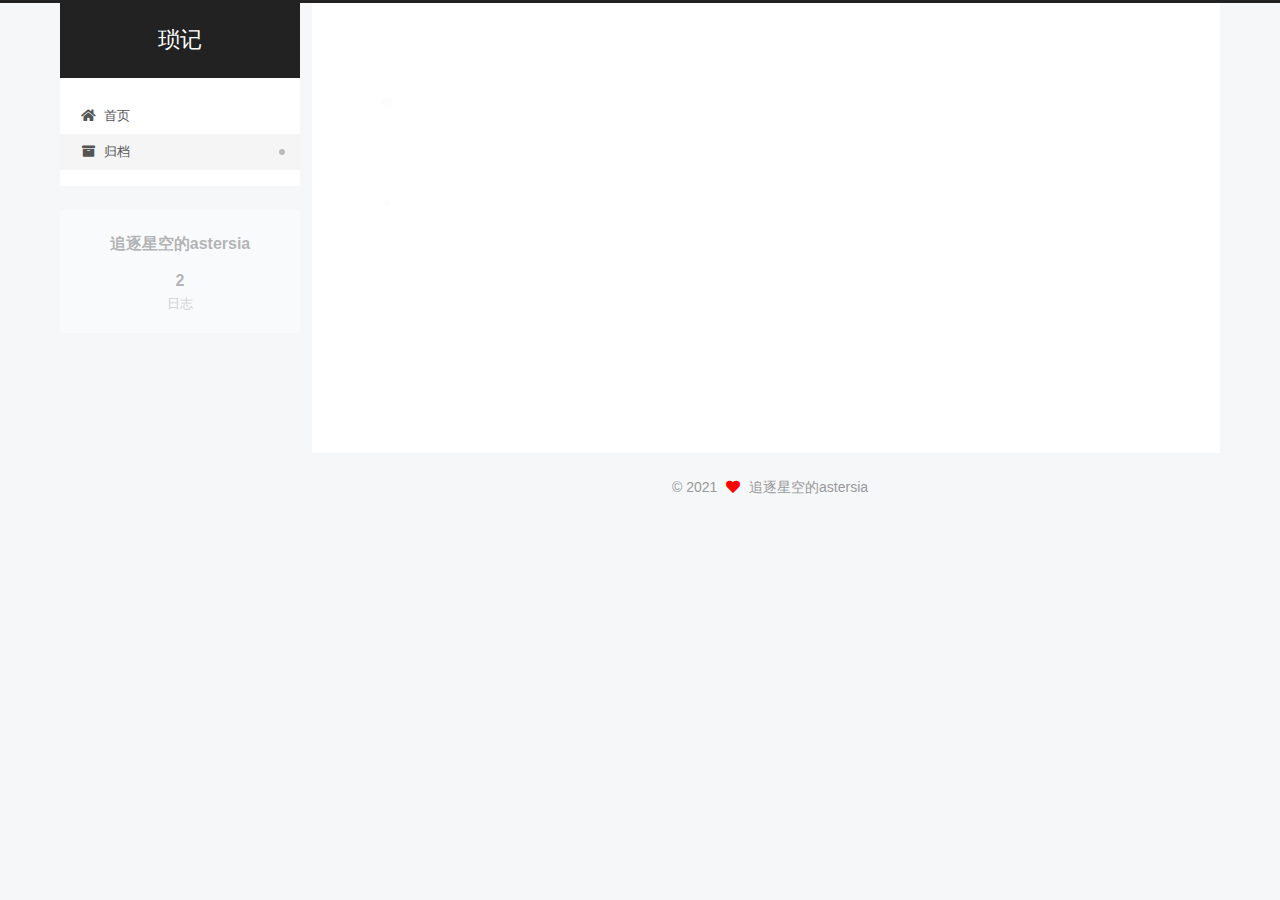
<file: archives/2021/08/index.html>
<!DOCTYPE html>
<html lang="zh-Hans">
<head>
  <meta charset="UTF-8">
<meta name="viewport" content="width=device-width, initial-scale=1, maximum-scale=2">
<meta name="theme-color" content="#222">
<meta name="generator" content="Hexo 5.4.0">
  <link rel="apple-touch-icon" sizes="180x180" href="/images/apple-touch-icon-next.png">
  <link rel="icon" type="image/png" sizes="32x32" href="/images/favicon-32x32-next.png">
  <link rel="icon" type="image/png" sizes="16x16" href="/images/favicon-16x16-next.png">
  <link rel="mask-icon" href="/images/logo.svg" color="#222">

<link rel="stylesheet" href="/css/main.css">


<link rel="stylesheet" href="/lib/font-awesome/css/all.min.css">

<script id="hexo-configurations">
    var NexT = window.NexT || {};
    var CONFIG = {"hostname":"blog.astesia.cn","root":"/","scheme":"Pisces","version":"7.8.0","exturl":false,"sidebar":{"position":"left","display":"post","padding":18,"offset":12,"onmobile":false},"copycode":{"enable":false,"show_result":false,"style":null},"back2top":{"enable":true,"sidebar":false,"scrollpercent":false},"bookmark":{"enable":false,"color":"#222","save":"auto"},"fancybox":false,"mediumzoom":false,"lazyload":false,"pangu":false,"comments":{"style":"tabs","active":null,"storage":true,"lazyload":false,"nav":null},"algolia":{"hits":{"per_page":10},"labels":{"input_placeholder":"Search for Posts","hits_empty":"We didn't find any results for the search: ${query}","hits_stats":"${hits} results found in ${time} ms"}},"localsearch":{"enable":false,"trigger":"auto","top_n_per_article":1,"unescape":false,"preload":false},"motion":{"enable":true,"async":false,"transition":{"post_block":"fadeIn","post_header":"slideDownIn","post_body":"slideDownIn","coll_header":"slideLeftIn","sidebar":"slideUpIn"}}};
  </script>

  <meta property="og:type" content="website">
<meta property="og:title" content="琐记">
<meta property="og:url" content="http://blog.astesia.cn/archives/2021/08/index.html">
<meta property="og:site_name" content="琐记">
<meta property="og:locale">
<meta property="article:author" content="追逐星空的astersia">
<meta name="twitter:card" content="summary">

<link rel="canonical" href="http://blog.astesia.cn/archives/2021/08/">


<script id="page-configurations">
  // https://hexo.io/docs/variables.html
  CONFIG.page = {
    sidebar: "",
    isHome : false,
    isPost : false,
    lang   : 'zh-Hans'
  };
</script>

  <title>归档 | 琐记</title>
  






  <noscript>
  <style>
  .use-motion .brand,
  .use-motion .menu-item,
  .sidebar-inner,
  .use-motion .post-block,
  .use-motion .pagination,
  .use-motion .comments,
  .use-motion .post-header,
  .use-motion .post-body,
  .use-motion .collection-header { opacity: initial; }

  .use-motion .site-title,
  .use-motion .site-subtitle {
    opacity: initial;
    top: initial;
  }

  .use-motion .logo-line-before i { left: initial; }
  .use-motion .logo-line-after i { right: initial; }
  </style>
</noscript>

</head>

<body itemscope itemtype="http://schema.org/WebPage">
  <div class="container use-motion">
    <div class="headband"></div>

    <header class="header" itemscope itemtype="http://schema.org/WPHeader">
      <div class="header-inner"><div class="site-brand-container">
  <div class="site-nav-toggle">
    <div class="toggle" aria-label="切换导航栏">
      <span class="toggle-line toggle-line-first"></span>
      <span class="toggle-line toggle-line-middle"></span>
      <span class="toggle-line toggle-line-last"></span>
    </div>
  </div>

  <div class="site-meta">

    <a href="/" class="brand" rel="start">
      <span class="logo-line-before"><i></i></span>
      <h1 class="site-title">琐记</h1>
      <span class="logo-line-after"><i></i></span>
    </a>
  </div>

  <div class="site-nav-right">
    <div class="toggle popup-trigger">
    </div>
  </div>
</div>




<nav class="site-nav">
  <ul id="menu" class="main-menu menu">
        <li class="menu-item menu-item-home">

    <a href="/" rel="section"><i class="fa fa-home fa-fw"></i>首页</a>

  </li>
        <li class="menu-item menu-item-archives">

    <a href="/archives/" rel="section"><i class="fa fa-archive fa-fw"></i>归档</a>

  </li>
  </ul>
</nav>




</div>
    </header>

    
  <div class="back-to-top">
    <i class="fa fa-arrow-up"></i>
    <span>0%</span>
  </div>


    <main class="main">
      <div class="main-inner">
        <div class="content-wrap">
          

          <div class="content archive">
            

  
  
  
  <div class="post-block">
    <div class="posts-collapse">
      <div class="collection-title">
        <span class="collection-header">嗯..! 目前共计 2 篇日志。 继续努力。</span>
      </div>

      
    <div class="collection-year">
      <span class="collection-header">2021</span>
    </div>

  <article itemscope itemtype="http://schema.org/Article">
    <header class="post-header">

      <div class="post-meta">
        <time itemprop="dateCreated"
              datetime="2021-08-14T18:38:35+08:00"
              content="2021-08-14">
          08-14
        </time>
      </div>

      <div class="post-title">
          <a class="post-title-link" href="/2021/08/14/C-C-%E5%8A%A8%E6%80%81%E6%95%B0%E7%BB%84%E7%9A%84%E5%AE%9E%E7%8E%B0/" itemprop="url">
            <span itemprop="name">C/C++动态数组的实现</span>
          </a>
      </div>

    </header>
  </article>

  <article itemscope itemtype="http://schema.org/Article">
    <header class="post-header">

      <div class="post-meta">
        <time itemprop="dateCreated"
              datetime="2021-08-12T16:26:10+08:00"
              content="2021-08-12">
          08-12
        </time>
      </div>

      <div class="post-title">
          <a class="post-title-link" href="/2021/08/12/hello-world/" itemprop="url">
            <span itemprop="name">Hello World</span>
          </a>
      </div>

    </header>
  </article>


    </div>
  </div>
  
  
  

  



          </div>
          

<script>
  window.addEventListener('tabs:register', () => {
    let { activeClass } = CONFIG.comments;
    if (CONFIG.comments.storage) {
      activeClass = localStorage.getItem('comments_active') || activeClass;
    }
    if (activeClass) {
      let activeTab = document.querySelector(`a[href="#comment-${activeClass}"]`);
      if (activeTab) {
        activeTab.click();
      }
    }
  });
  if (CONFIG.comments.storage) {
    window.addEventListener('tabs:click', event => {
      if (!event.target.matches('.tabs-comment .tab-content .tab-pane')) return;
      let commentClass = event.target.classList[1];
      localStorage.setItem('comments_active', commentClass);
    });
  }
</script>

        </div>
          
  
  <div class="toggle sidebar-toggle">
    <span class="toggle-line toggle-line-first"></span>
    <span class="toggle-line toggle-line-middle"></span>
    <span class="toggle-line toggle-line-last"></span>
  </div>

  <aside class="sidebar">
    <div class="sidebar-inner">

      <ul class="sidebar-nav motion-element">
        <li class="sidebar-nav-toc">
          文章目录
        </li>
        <li class="sidebar-nav-overview">
          站点概览
        </li>
      </ul>

      <!--noindex-->
      <div class="post-toc-wrap sidebar-panel">
      </div>
      <!--/noindex-->

      <div class="site-overview-wrap sidebar-panel">
        <div class="site-author motion-element" itemprop="author" itemscope itemtype="http://schema.org/Person">
  <p class="site-author-name" itemprop="name">追逐星空的astersia</p>
  <div class="site-description" itemprop="description"></div>
</div>
<div class="site-state-wrap motion-element">
  <nav class="site-state">
      <div class="site-state-item site-state-posts">
          <a href="/archives/">
        
          <span class="site-state-item-count">2</span>
          <span class="site-state-item-name">日志</span>
        </a>
      </div>
  </nav>
</div>



      </div>

    </div>
  </aside>
  <div id="sidebar-dimmer"></div>


      </div>
    </main>

    <footer class="footer">
      <div class="footer-inner">
        

        

<div class="copyright">
  
  &copy; 
  <span itemprop="copyrightYear">2021</span>
  <span class="with-love">
    <i class="fa fa-heart"></i>
  </span>
  <span class="author" itemprop="copyrightHolder">追逐星空的astersia</span>
</div>

        








      </div>
    </footer>
  </div>

  
  <script src="/lib/anime.min.js"></script>
  <script src="/lib/velocity/velocity.min.js"></script>
  <script src="/lib/velocity/velocity.ui.min.js"></script>

<script src="/js/utils.js"></script>

<script src="/js/motion.js"></script>


<script src="/js/schemes/pisces.js"></script>


<script src="/js/next-boot.js"></script>




  















  

  

</body>
</html>
</file>
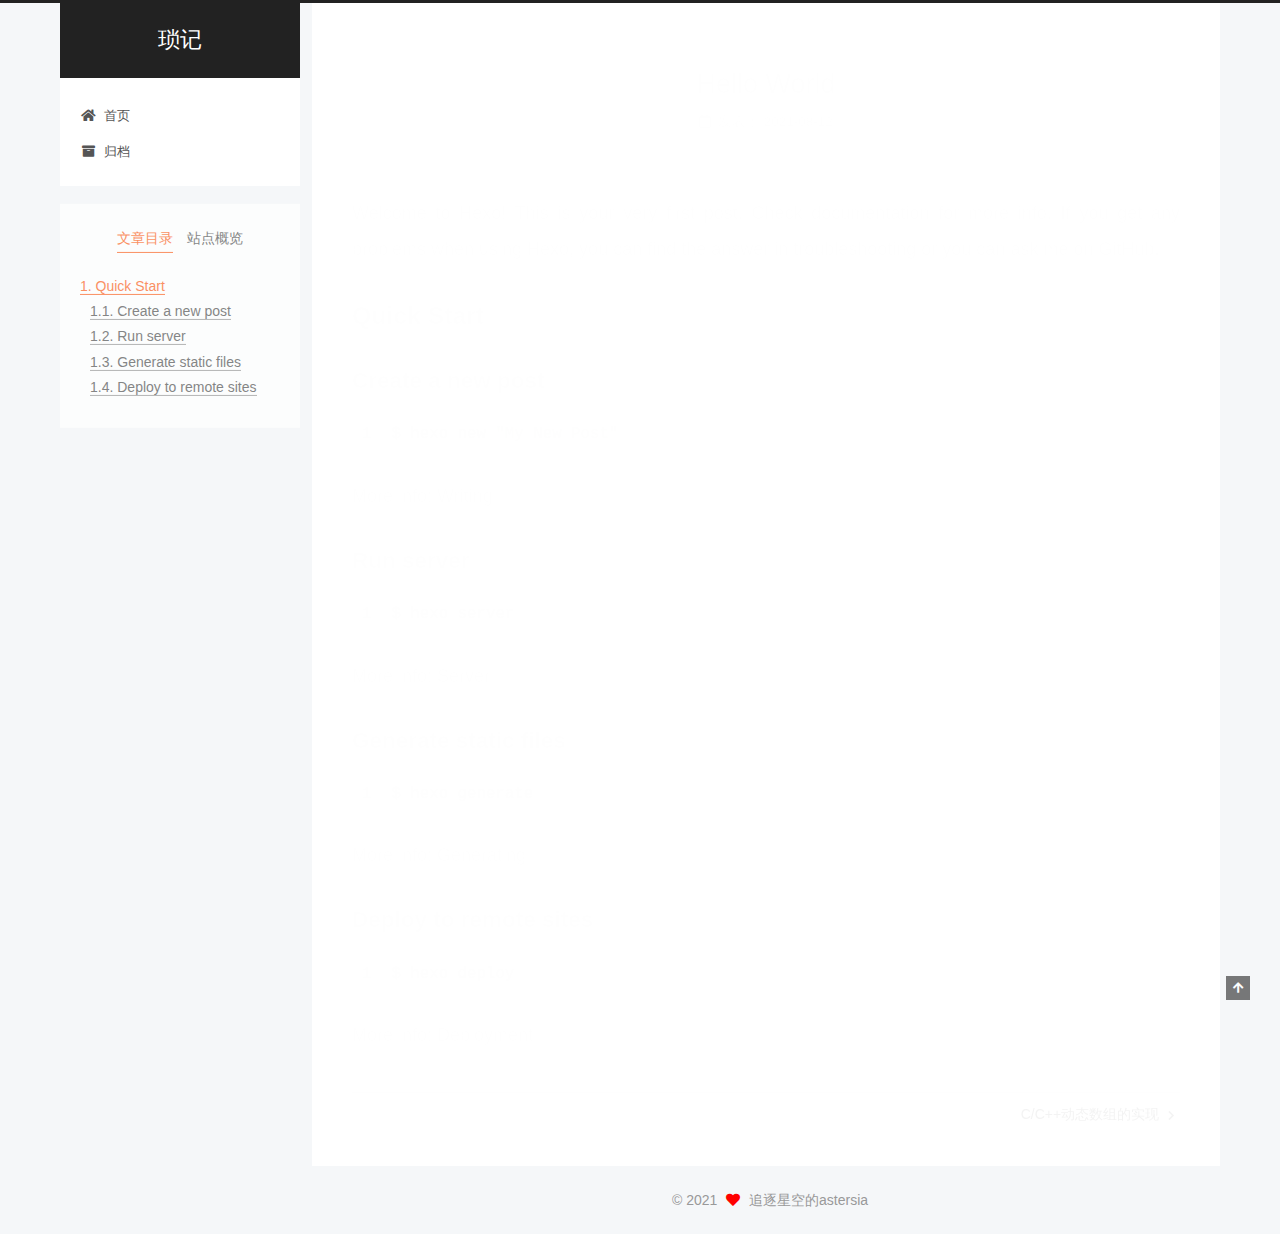
<file: 2021/08/12/hello-world/index.html>
<!DOCTYPE html>
<html lang="zh-Hans">
<head>
  <meta charset="UTF-8">
<meta name="viewport" content="width=device-width, initial-scale=1, maximum-scale=2">
<meta name="theme-color" content="#222">
<meta name="generator" content="Hexo 5.4.0">
  <link rel="apple-touch-icon" sizes="180x180" href="/images/apple-touch-icon-next.png">
  <link rel="icon" type="image/png" sizes="32x32" href="/images/favicon-32x32-next.png">
  <link rel="icon" type="image/png" sizes="16x16" href="/images/favicon-16x16-next.png">
  <link rel="mask-icon" href="/images/logo.svg" color="#222">

<link rel="stylesheet" href="/css/main.css">


<link rel="stylesheet" href="/lib/font-awesome/css/all.min.css">

<script id="hexo-configurations">
    var NexT = window.NexT || {};
    var CONFIG = {"hostname":"blog.astesia.cn","root":"/","scheme":"Pisces","version":"7.8.0","exturl":false,"sidebar":{"position":"left","display":"post","padding":18,"offset":12,"onmobile":false},"copycode":{"enable":false,"show_result":false,"style":null},"back2top":{"enable":true,"sidebar":false,"scrollpercent":false},"bookmark":{"enable":false,"color":"#222","save":"auto"},"fancybox":false,"mediumzoom":false,"lazyload":false,"pangu":false,"comments":{"style":"tabs","active":null,"storage":true,"lazyload":false,"nav":null},"algolia":{"hits":{"per_page":10},"labels":{"input_placeholder":"Search for Posts","hits_empty":"We didn't find any results for the search: ${query}","hits_stats":"${hits} results found in ${time} ms"}},"localsearch":{"enable":false,"trigger":"auto","top_n_per_article":1,"unescape":false,"preload":false},"motion":{"enable":true,"async":false,"transition":{"post_block":"fadeIn","post_header":"slideDownIn","post_body":"slideDownIn","coll_header":"slideLeftIn","sidebar":"slideUpIn"}}};
  </script>

  <meta name="description" content="Welcome to Hexo! This is your very first post. Check documentation for more info. If you get any problems when using Hexo, you can find the answer in troubleshooting or you can ask me on GitHub. Quick">
<meta property="og:type" content="article">
<meta property="og:title" content="Hello World">
<meta property="og:url" content="http://blog.astesia.cn/2021/08/12/hello-world/index.html">
<meta property="og:site_name" content="琐记">
<meta property="og:description" content="Welcome to Hexo! This is your very first post. Check documentation for more info. If you get any problems when using Hexo, you can find the answer in troubleshooting or you can ask me on GitHub. Quick">
<meta property="og:locale">
<meta property="article:published_time" content="2021-08-12T08:26:10.448Z">
<meta property="article:modified_time" content="2021-08-12T08:26:10.448Z">
<meta property="article:author" content="追逐星空的astersia">
<meta name="twitter:card" content="summary">

<link rel="canonical" href="http://blog.astesia.cn/2021/08/12/hello-world/">


<script id="page-configurations">
  // https://hexo.io/docs/variables.html
  CONFIG.page = {
    sidebar: "",
    isHome : false,
    isPost : true,
    lang   : 'zh-Hans'
  };
</script>

  <title>Hello World | 琐记</title>
  






  <noscript>
  <style>
  .use-motion .brand,
  .use-motion .menu-item,
  .sidebar-inner,
  .use-motion .post-block,
  .use-motion .pagination,
  .use-motion .comments,
  .use-motion .post-header,
  .use-motion .post-body,
  .use-motion .collection-header { opacity: initial; }

  .use-motion .site-title,
  .use-motion .site-subtitle {
    opacity: initial;
    top: initial;
  }

  .use-motion .logo-line-before i { left: initial; }
  .use-motion .logo-line-after i { right: initial; }
  </style>
</noscript>

</head>

<body itemscope itemtype="http://schema.org/WebPage">
  <div class="container use-motion">
    <div class="headband"></div>

    <header class="header" itemscope itemtype="http://schema.org/WPHeader">
      <div class="header-inner"><div class="site-brand-container">
  <div class="site-nav-toggle">
    <div class="toggle" aria-label="切换导航栏">
      <span class="toggle-line toggle-line-first"></span>
      <span class="toggle-line toggle-line-middle"></span>
      <span class="toggle-line toggle-line-last"></span>
    </div>
  </div>

  <div class="site-meta">

    <a href="/" class="brand" rel="start">
      <span class="logo-line-before"><i></i></span>
      <h1 class="site-title">琐记</h1>
      <span class="logo-line-after"><i></i></span>
    </a>
  </div>

  <div class="site-nav-right">
    <div class="toggle popup-trigger">
    </div>
  </div>
</div>




<nav class="site-nav">
  <ul id="menu" class="main-menu menu">
        <li class="menu-item menu-item-home">

    <a href="/" rel="section"><i class="fa fa-home fa-fw"></i>首页</a>

  </li>
        <li class="menu-item menu-item-archives">

    <a href="/archives/" rel="section"><i class="fa fa-archive fa-fw"></i>归档</a>

  </li>
  </ul>
</nav>




</div>
    </header>

    
  <div class="back-to-top">
    <i class="fa fa-arrow-up"></i>
    <span>0%</span>
  </div>


    <main class="main">
      <div class="main-inner">
        <div class="content-wrap">
          

          <div class="content post posts-expand">
            

    
  
  
  <article itemscope itemtype="http://schema.org/Article" class="post-block" lang="zh-Hans">
    <link itemprop="mainEntityOfPage" href="http://blog.astesia.cn/2021/08/12/hello-world/">

    <span hidden itemprop="author" itemscope itemtype="http://schema.org/Person">
      <meta itemprop="image" content="/images/avatar.gif">
      <meta itemprop="name" content="追逐星空的astersia">
      <meta itemprop="description" content="">
    </span>

    <span hidden itemprop="publisher" itemscope itemtype="http://schema.org/Organization">
      <meta itemprop="name" content="琐记">
    </span>
      <header class="post-header">
        <h1 class="post-title" itemprop="name headline">
          Hello World
        </h1>

        <div class="post-meta">
            <span class="post-meta-item">
              <span class="post-meta-item-icon">
                <i class="far fa-calendar"></i>
              </span>
              <span class="post-meta-item-text">发表于</span>

              <time title="创建时间：2021-08-12 16:26:10" itemprop="dateCreated datePublished" datetime="2021-08-12T16:26:10+08:00">2021-08-12</time>
            </span>

          

        </div>
      </header>

    
    
    
    <div class="post-body" itemprop="articleBody">

      
        <p>Welcome to <a target="_blank" rel="noopener" href="https://hexo.io/">Hexo</a>! This is your very first post. Check <a target="_blank" rel="noopener" href="https://hexo.io/docs/">documentation</a> for more info. If you get any problems when using Hexo, you can find the answer in <a target="_blank" rel="noopener" href="https://hexo.io/docs/troubleshooting.html">troubleshooting</a> or you can ask me on <a target="_blank" rel="noopener" href="https://github.com/hexojs/hexo/issues">GitHub</a>.</p>
<h2 id="Quick-Start"><a href="#Quick-Start" class="headerlink" title="Quick Start"></a>Quick Start</h2><h3 id="Create-a-new-post"><a href="#Create-a-new-post" class="headerlink" title="Create a new post"></a>Create a new post</h3><figure class="highlight bash"><table><tr><td class="gutter"><pre><span class="line">1</span><br></pre></td><td class="code"><pre><span class="line">$ hexo new <span class="string">&quot;My New Post&quot;</span></span><br></pre></td></tr></table></figure>

<p>More info: <a target="_blank" rel="noopener" href="https://hexo.io/docs/writing.html">Writing</a></p>
<h3 id="Run-server"><a href="#Run-server" class="headerlink" title="Run server"></a>Run server</h3><figure class="highlight bash"><table><tr><td class="gutter"><pre><span class="line">1</span><br></pre></td><td class="code"><pre><span class="line">$ hexo server</span><br></pre></td></tr></table></figure>

<p>More info: <a target="_blank" rel="noopener" href="https://hexo.io/docs/server.html">Server</a></p>
<h3 id="Generate-static-files"><a href="#Generate-static-files" class="headerlink" title="Generate static files"></a>Generate static files</h3><figure class="highlight bash"><table><tr><td class="gutter"><pre><span class="line">1</span><br></pre></td><td class="code"><pre><span class="line">$ hexo generate</span><br></pre></td></tr></table></figure>

<p>More info: <a target="_blank" rel="noopener" href="https://hexo.io/docs/generating.html">Generating</a></p>
<h3 id="Deploy-to-remote-sites"><a href="#Deploy-to-remote-sites" class="headerlink" title="Deploy to remote sites"></a>Deploy to remote sites</h3><figure class="highlight bash"><table><tr><td class="gutter"><pre><span class="line">1</span><br></pre></td><td class="code"><pre><span class="line">$ hexo deploy</span><br></pre></td></tr></table></figure>

<p>More info: <a target="_blank" rel="noopener" href="https://hexo.io/docs/one-command-deployment.html">Deployment</a></p>

    </div>

    
    
    

      <footer class="post-footer">

        


        
    <div class="post-nav">
      <div class="post-nav-item"></div>
      <div class="post-nav-item">
    <a href="/2021/08/14/C-C-%E5%8A%A8%E6%80%81%E6%95%B0%E7%BB%84%E7%9A%84%E5%AE%9E%E7%8E%B0/" rel="next" title="C/C++动态数组的实现">
      C/C++动态数组的实现 <i class="fa fa-chevron-right"></i>
    </a></div>
    </div>
      </footer>
    
  </article>
  
  
  



          </div>
          

<script>
  window.addEventListener('tabs:register', () => {
    let { activeClass } = CONFIG.comments;
    if (CONFIG.comments.storage) {
      activeClass = localStorage.getItem('comments_active') || activeClass;
    }
    if (activeClass) {
      let activeTab = document.querySelector(`a[href="#comment-${activeClass}"]`);
      if (activeTab) {
        activeTab.click();
      }
    }
  });
  if (CONFIG.comments.storage) {
    window.addEventListener('tabs:click', event => {
      if (!event.target.matches('.tabs-comment .tab-content .tab-pane')) return;
      let commentClass = event.target.classList[1];
      localStorage.setItem('comments_active', commentClass);
    });
  }
</script>

        </div>
          
  
  <div class="toggle sidebar-toggle">
    <span class="toggle-line toggle-line-first"></span>
    <span class="toggle-line toggle-line-middle"></span>
    <span class="toggle-line toggle-line-last"></span>
  </div>

  <aside class="sidebar">
    <div class="sidebar-inner">

      <ul class="sidebar-nav motion-element">
        <li class="sidebar-nav-toc">
          文章目录
        </li>
        <li class="sidebar-nav-overview">
          站点概览
        </li>
      </ul>

      <!--noindex-->
      <div class="post-toc-wrap sidebar-panel">
          <div class="post-toc motion-element"><ol class="nav"><li class="nav-item nav-level-2"><a class="nav-link" href="#Quick-Start"><span class="nav-number">1.</span> <span class="nav-text">Quick Start</span></a><ol class="nav-child"><li class="nav-item nav-level-3"><a class="nav-link" href="#Create-a-new-post"><span class="nav-number">1.1.</span> <span class="nav-text">Create a new post</span></a></li><li class="nav-item nav-level-3"><a class="nav-link" href="#Run-server"><span class="nav-number">1.2.</span> <span class="nav-text">Run server</span></a></li><li class="nav-item nav-level-3"><a class="nav-link" href="#Generate-static-files"><span class="nav-number">1.3.</span> <span class="nav-text">Generate static files</span></a></li><li class="nav-item nav-level-3"><a class="nav-link" href="#Deploy-to-remote-sites"><span class="nav-number">1.4.</span> <span class="nav-text">Deploy to remote sites</span></a></li></ol></li></ol></div>
      </div>
      <!--/noindex-->

      <div class="site-overview-wrap sidebar-panel">
        <div class="site-author motion-element" itemprop="author" itemscope itemtype="http://schema.org/Person">
  <p class="site-author-name" itemprop="name">追逐星空的astersia</p>
  <div class="site-description" itemprop="description"></div>
</div>
<div class="site-state-wrap motion-element">
  <nav class="site-state">
      <div class="site-state-item site-state-posts">
          <a href="/archives/">
        
          <span class="site-state-item-count">2</span>
          <span class="site-state-item-name">日志</span>
        </a>
      </div>
  </nav>
</div>



      </div>

    </div>
  </aside>
  <div id="sidebar-dimmer"></div>


      </div>
    </main>

    <footer class="footer">
      <div class="footer-inner">
        

        

<div class="copyright">
  
  &copy; 
  <span itemprop="copyrightYear">2021</span>
  <span class="with-love">
    <i class="fa fa-heart"></i>
  </span>
  <span class="author" itemprop="copyrightHolder">追逐星空的astersia</span>
</div>

        








      </div>
    </footer>
  </div>

  
  <script src="/lib/anime.min.js"></script>
  <script src="/lib/velocity/velocity.min.js"></script>
  <script src="/lib/velocity/velocity.ui.min.js"></script>

<script src="/js/utils.js"></script>

<script src="/js/motion.js"></script>


<script src="/js/schemes/pisces.js"></script>


<script src="/js/next-boot.js"></script>




  















  

  

</body>
</html>
</file>
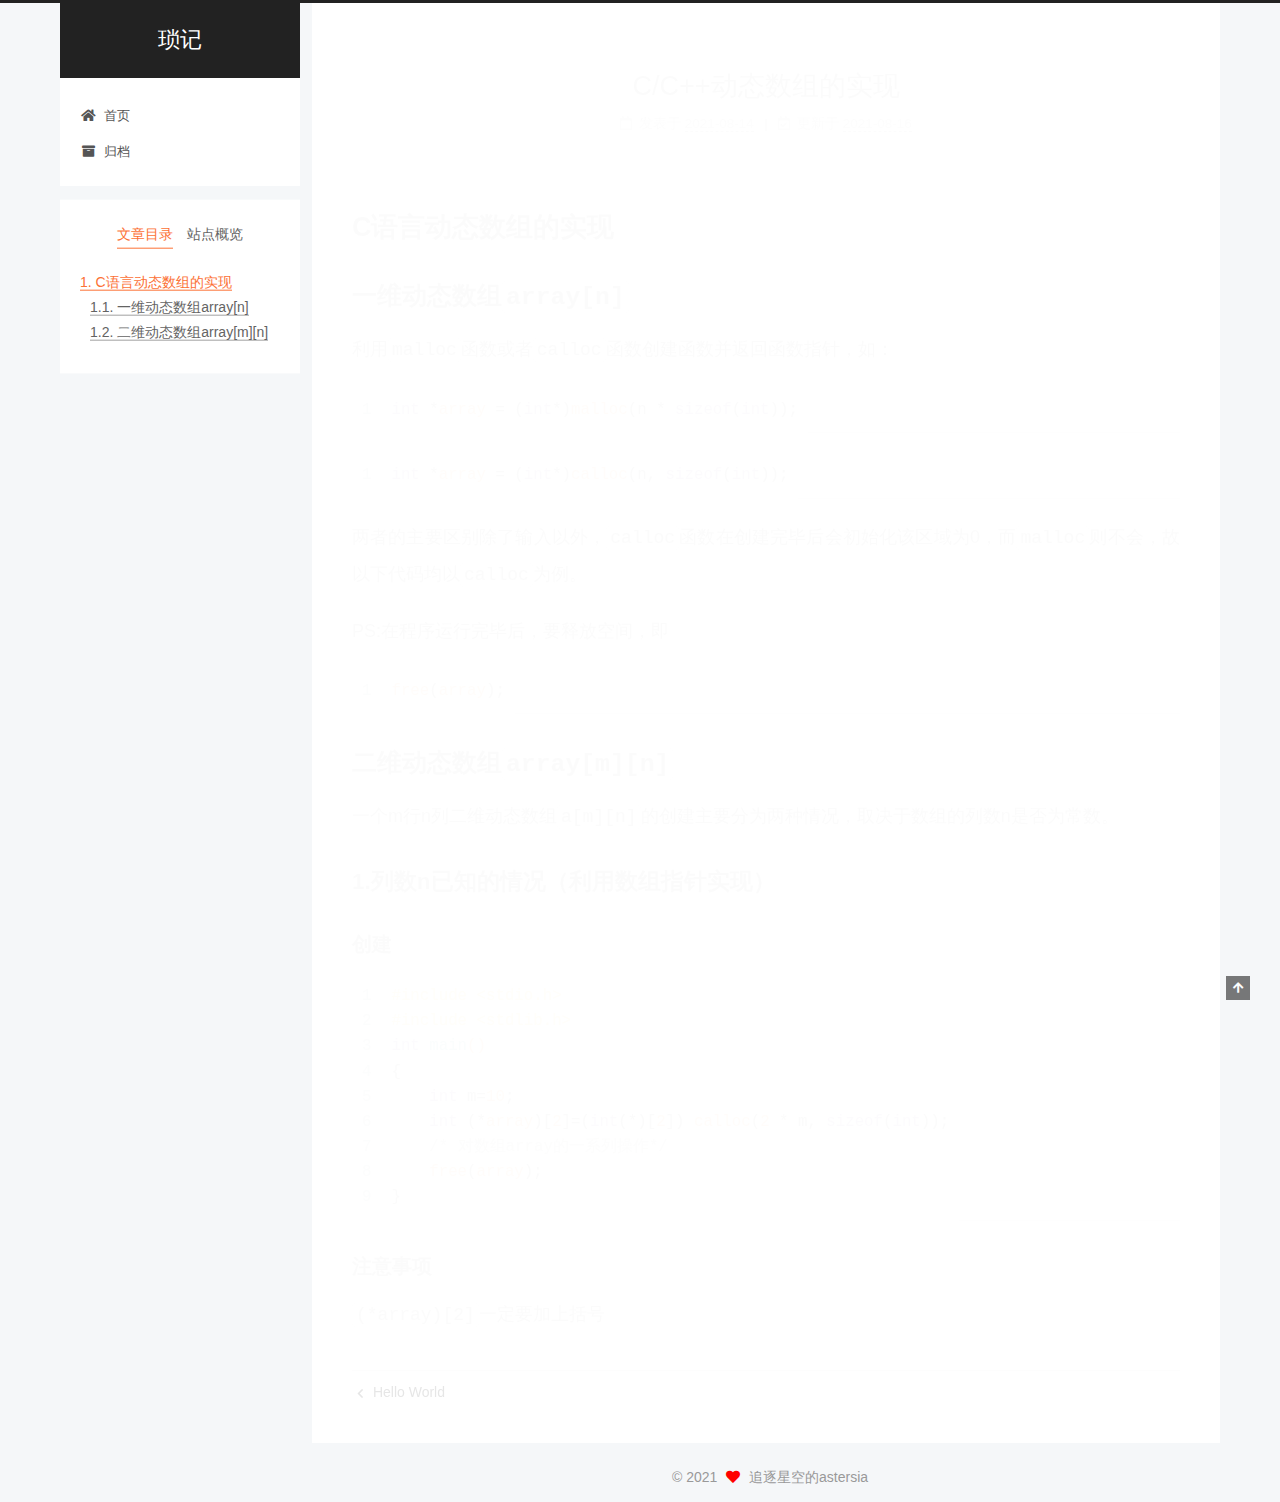
<file: 2021/08/14/C-C-动态数组的实现/index.html>
<!DOCTYPE html>
<html lang="zh-Hans">
<head>
  <meta charset="UTF-8">
<meta name="viewport" content="width=device-width, initial-scale=1, maximum-scale=2">
<meta name="theme-color" content="#222">
<meta name="generator" content="Hexo 5.4.0">
  <link rel="apple-touch-icon" sizes="180x180" href="/images/apple-touch-icon-next.png">
  <link rel="icon" type="image/png" sizes="32x32" href="/images/favicon-32x32-next.png">
  <link rel="icon" type="image/png" sizes="16x16" href="/images/favicon-16x16-next.png">
  <link rel="mask-icon" href="/images/logo.svg" color="#222">

<link rel="stylesheet" href="/css/main.css">


<link rel="stylesheet" href="/lib/font-awesome/css/all.min.css">

<script id="hexo-configurations">
    var NexT = window.NexT || {};
    var CONFIG = {"hostname":"blog.astesia.cn","root":"/","scheme":"Pisces","version":"7.8.0","exturl":false,"sidebar":{"position":"left","display":"post","padding":18,"offset":12,"onmobile":false},"copycode":{"enable":false,"show_result":false,"style":null},"back2top":{"enable":true,"sidebar":false,"scrollpercent":false},"bookmark":{"enable":false,"color":"#222","save":"auto"},"fancybox":false,"mediumzoom":false,"lazyload":false,"pangu":false,"comments":{"style":"tabs","active":null,"storage":true,"lazyload":false,"nav":null},"algolia":{"hits":{"per_page":10},"labels":{"input_placeholder":"Search for Posts","hits_empty":"We didn't find any results for the search: ${query}","hits_stats":"${hits} results found in ${time} ms"}},"localsearch":{"enable":false,"trigger":"auto","top_n_per_article":1,"unescape":false,"preload":false},"motion":{"enable":true,"async":false,"transition":{"post_block":"fadeIn","post_header":"slideDownIn","post_body":"slideDownIn","coll_header":"slideLeftIn","sidebar":"slideUpIn"}}};
  </script>

  <meta name="description" content="C语言动态数组的实现一维动态数组array[n]利用malloc函数或者calloc函数创建函数并返回函数指针，如： 1int *array &#x3D; (int*)malloc(n * sizeof(int));  1int *array &#x3D; (int*)calloc(n, sizeof(int));  两者的主要区别除了输入以外，calloc函数在创建完毕后会初始化该区域为0，而malloc则不会，故">
<meta property="og:type" content="article">
<meta property="og:title" content="C&#x2F;C++动态数组的实现">
<meta property="og:url" content="http://blog.astesia.cn/2021/08/14/C-C-%E5%8A%A8%E6%80%81%E6%95%B0%E7%BB%84%E7%9A%84%E5%AE%9E%E7%8E%B0/index.html">
<meta property="og:site_name" content="琐记">
<meta property="og:description" content="C语言动态数组的实现一维动态数组array[n]利用malloc函数或者calloc函数创建函数并返回函数指针，如： 1int *array &#x3D; (int*)malloc(n * sizeof(int));  1int *array &#x3D; (int*)calloc(n, sizeof(int));  两者的主要区别除了输入以外，calloc函数在创建完毕后会初始化该区域为0，而malloc则不会，故">
<meta property="og:locale">
<meta property="article:published_time" content="2021-08-14T10:38:35.000Z">
<meta property="article:modified_time" content="2021-08-16T11:12:35.393Z">
<meta property="article:author" content="追逐星空的astersia">
<meta name="twitter:card" content="summary">

<link rel="canonical" href="http://blog.astesia.cn/2021/08/14/C-C-%E5%8A%A8%E6%80%81%E6%95%B0%E7%BB%84%E7%9A%84%E5%AE%9E%E7%8E%B0/">


<script id="page-configurations">
  // https://hexo.io/docs/variables.html
  CONFIG.page = {
    sidebar: "",
    isHome : false,
    isPost : true,
    lang   : 'zh-Hans'
  };
</script>

  <title>C/C++动态数组的实现 | 琐记</title>
  






  <noscript>
  <style>
  .use-motion .brand,
  .use-motion .menu-item,
  .sidebar-inner,
  .use-motion .post-block,
  .use-motion .pagination,
  .use-motion .comments,
  .use-motion .post-header,
  .use-motion .post-body,
  .use-motion .collection-header { opacity: initial; }

  .use-motion .site-title,
  .use-motion .site-subtitle {
    opacity: initial;
    top: initial;
  }

  .use-motion .logo-line-before i { left: initial; }
  .use-motion .logo-line-after i { right: initial; }
  </style>
</noscript>

</head>

<body itemscope itemtype="http://schema.org/WebPage">
  <div class="container use-motion">
    <div class="headband"></div>

    <header class="header" itemscope itemtype="http://schema.org/WPHeader">
      <div class="header-inner"><div class="site-brand-container">
  <div class="site-nav-toggle">
    <div class="toggle" aria-label="切换导航栏">
      <span class="toggle-line toggle-line-first"></span>
      <span class="toggle-line toggle-line-middle"></span>
      <span class="toggle-line toggle-line-last"></span>
    </div>
  </div>

  <div class="site-meta">

    <a href="/" class="brand" rel="start">
      <span class="logo-line-before"><i></i></span>
      <h1 class="site-title">琐记</h1>
      <span class="logo-line-after"><i></i></span>
    </a>
  </div>

  <div class="site-nav-right">
    <div class="toggle popup-trigger">
    </div>
  </div>
</div>




<nav class="site-nav">
  <ul id="menu" class="main-menu menu">
        <li class="menu-item menu-item-home">

    <a href="/" rel="section"><i class="fa fa-home fa-fw"></i>首页</a>

  </li>
        <li class="menu-item menu-item-archives">

    <a href="/archives/" rel="section"><i class="fa fa-archive fa-fw"></i>归档</a>

  </li>
  </ul>
</nav>




</div>
    </header>

    
  <div class="back-to-top">
    <i class="fa fa-arrow-up"></i>
    <span>0%</span>
  </div>


    <main class="main">
      <div class="main-inner">
        <div class="content-wrap">
          

          <div class="content post posts-expand">
            

    
  
  
  <article itemscope itemtype="http://schema.org/Article" class="post-block" lang="zh-Hans">
    <link itemprop="mainEntityOfPage" href="http://blog.astesia.cn/2021/08/14/C-C-%E5%8A%A8%E6%80%81%E6%95%B0%E7%BB%84%E7%9A%84%E5%AE%9E%E7%8E%B0/">

    <span hidden itemprop="author" itemscope itemtype="http://schema.org/Person">
      <meta itemprop="image" content="/images/avatar.gif">
      <meta itemprop="name" content="追逐星空的astersia">
      <meta itemprop="description" content="">
    </span>

    <span hidden itemprop="publisher" itemscope itemtype="http://schema.org/Organization">
      <meta itemprop="name" content="琐记">
    </span>
      <header class="post-header">
        <h1 class="post-title" itemprop="name headline">
          C/C++动态数组的实现
        </h1>

        <div class="post-meta">
            <span class="post-meta-item">
              <span class="post-meta-item-icon">
                <i class="far fa-calendar"></i>
              </span>
              <span class="post-meta-item-text">发表于</span>

              <time title="创建时间：2021-08-14 18:38:35" itemprop="dateCreated datePublished" datetime="2021-08-14T18:38:35+08:00">2021-08-14</time>
            </span>
              <span class="post-meta-item">
                <span class="post-meta-item-icon">
                  <i class="far fa-calendar-check"></i>
                </span>
                <span class="post-meta-item-text">更新于</span>
                <time title="修改时间：2021-08-16 19:12:35" itemprop="dateModified" datetime="2021-08-16T19:12:35+08:00">2021-08-16</time>
              </span>

          

        </div>
      </header>

    
    
    
    <div class="post-body" itemprop="articleBody">

      
        <h1 id="C语言动态数组的实现"><a href="#C语言动态数组的实现" class="headerlink" title="C语言动态数组的实现"></a>C语言动态数组的实现</h1><h2 id="一维动态数组array-n"><a href="#一维动态数组array-n" class="headerlink" title="一维动态数组array[n]"></a>一维动态数组<code>array[n]</code></h2><p>利用<code>malloc</code>函数或者<code>calloc</code>函数创建函数并返回函数指针，如：</p>
<figure class="highlight c"><table><tr><td class="gutter"><pre><span class="line">1</span><br></pre></td><td class="code"><pre><span class="line"><span class="keyword">int</span> *<span class="built_in">array</span> = (<span class="keyword">int</span>*)<span class="built_in">malloc</span>(n * <span class="keyword">sizeof</span>(<span class="keyword">int</span>));</span><br></pre></td></tr></table></figure>

<figure class="highlight c"><table><tr><td class="gutter"><pre><span class="line">1</span><br></pre></td><td class="code"><pre><span class="line"><span class="keyword">int</span> *<span class="built_in">array</span> = (<span class="keyword">int</span>*)<span class="built_in">calloc</span>(n, <span class="keyword">sizeof</span>(<span class="keyword">int</span>));</span><br></pre></td></tr></table></figure>

<p>两者的主要区别除了输入以外，<code>calloc</code>函数在创建完毕后会初始化该区域为0，而<code>malloc</code>则不会，故以下代码均以<code>calloc</code>为例。</p>
<p>PS:在程序运行完毕后，要释放空间，即</p>
<figure class="highlight c"><table><tr><td class="gutter"><pre><span class="line">1</span><br></pre></td><td class="code"><pre><span class="line"><span class="built_in">free</span>(<span class="built_in">array</span>);</span><br></pre></td></tr></table></figure>

<h2 id="二维动态数组array-m-n"><a href="#二维动态数组array-m-n" class="headerlink" title="二维动态数组array[m][n]"></a>二维动态数组<code>array[m][n]</code></h2><p>一个m行n列二维动态数组<code>a[m][n]</code>的创建主要分为两种情况，取决于数组的列数n是否为常数。</p>
<h3 id="1-列数n已知的情况（利用数组指针实现）"><a href="#1-列数n已知的情况（利用数组指针实现）" class="headerlink" title="1.列数n已知的情况（利用数组指针实现）"></a>1.列数n已知的情况（利用数组指针实现）</h3><h4 id="创建"><a href="#创建" class="headerlink" title="创建"></a>创建</h4><figure class="highlight c"><table><tr><td class="gutter"><pre><span class="line">1</span><br><span class="line">2</span><br><span class="line">3</span><br><span class="line">4</span><br><span class="line">5</span><br><span class="line">6</span><br><span class="line">7</span><br><span class="line">8</span><br><span class="line">9</span><br></pre></td><td class="code"><pre><span class="line"><span class="meta">#<span class="meta-keyword">include</span> <span class="meta-string">&lt;stdio.h&gt;</span></span></span><br><span class="line"><span class="meta">#<span class="meta-keyword">include</span> <span class="meta-string">&lt;stdlib.h&gt;</span></span></span><br><span class="line"><span class="function"><span class="keyword">int</span> <span class="title">main</span><span class="params">()</span></span></span><br><span class="line"><span class="function"></span>&#123;</span><br><span class="line">    <span class="keyword">int</span> m=<span class="number">10</span>;</span><br><span class="line">    <span class="keyword">int</span> (*<span class="built_in">array</span>)[<span class="number">2</span>]=(<span class="keyword">int</span>(*)[<span class="number">2</span>]) <span class="built_in">calloc</span>(<span class="number">2</span> * m, <span class="keyword">sizeof</span>(<span class="keyword">int</span>));</span><br><span class="line">    <span class="comment">/* 对数组array的一系列操作*/</span></span><br><span class="line">    <span class="built_in">free</span>(<span class="built_in">array</span>);</span><br><span class="line">&#125;</span><br></pre></td></tr></table></figure>



<h4 id="注意事项"><a href="#注意事项" class="headerlink" title="注意事项"></a>注意事项</h4><p><code>(*array)[2]</code>一定要加上括号</p>

    </div>

    
    
    

      <footer class="post-footer">

        


        
    <div class="post-nav">
      <div class="post-nav-item">
    <a href="/2021/08/12/hello-world/" rel="prev" title="Hello World">
      <i class="fa fa-chevron-left"></i> Hello World
    </a></div>
      <div class="post-nav-item"></div>
    </div>
      </footer>
    
  </article>
  
  
  



          </div>
          

<script>
  window.addEventListener('tabs:register', () => {
    let { activeClass } = CONFIG.comments;
    if (CONFIG.comments.storage) {
      activeClass = localStorage.getItem('comments_active') || activeClass;
    }
    if (activeClass) {
      let activeTab = document.querySelector(`a[href="#comment-${activeClass}"]`);
      if (activeTab) {
        activeTab.click();
      }
    }
  });
  if (CONFIG.comments.storage) {
    window.addEventListener('tabs:click', event => {
      if (!event.target.matches('.tabs-comment .tab-content .tab-pane')) return;
      let commentClass = event.target.classList[1];
      localStorage.setItem('comments_active', commentClass);
    });
  }
</script>

        </div>
          
  
  <div class="toggle sidebar-toggle">
    <span class="toggle-line toggle-line-first"></span>
    <span class="toggle-line toggle-line-middle"></span>
    <span class="toggle-line toggle-line-last"></span>
  </div>

  <aside class="sidebar">
    <div class="sidebar-inner">

      <ul class="sidebar-nav motion-element">
        <li class="sidebar-nav-toc">
          文章目录
        </li>
        <li class="sidebar-nav-overview">
          站点概览
        </li>
      </ul>

      <!--noindex-->
      <div class="post-toc-wrap sidebar-panel">
          <div class="post-toc motion-element"><ol class="nav"><li class="nav-item nav-level-1"><a class="nav-link" href="#C%E8%AF%AD%E8%A8%80%E5%8A%A8%E6%80%81%E6%95%B0%E7%BB%84%E7%9A%84%E5%AE%9E%E7%8E%B0"><span class="nav-number">1.</span> <span class="nav-text">C语言动态数组的实现</span></a><ol class="nav-child"><li class="nav-item nav-level-2"><a class="nav-link" href="#%E4%B8%80%E7%BB%B4%E5%8A%A8%E6%80%81%E6%95%B0%E7%BB%84array-n"><span class="nav-number">1.1.</span> <span class="nav-text">一维动态数组array[n]</span></a></li><li class="nav-item nav-level-2"><a class="nav-link" href="#%E4%BA%8C%E7%BB%B4%E5%8A%A8%E6%80%81%E6%95%B0%E7%BB%84array-m-n"><span class="nav-number">1.2.</span> <span class="nav-text">二维动态数组array[m][n]</span></a><ol class="nav-child"><li class="nav-item nav-level-3"><a class="nav-link" href="#1-%E5%88%97%E6%95%B0n%E5%B7%B2%E7%9F%A5%E7%9A%84%E6%83%85%E5%86%B5%EF%BC%88%E5%88%A9%E7%94%A8%E6%95%B0%E7%BB%84%E6%8C%87%E9%92%88%E5%AE%9E%E7%8E%B0%EF%BC%89"><span class="nav-number">1.2.1.</span> <span class="nav-text">1.列数n已知的情况（利用数组指针实现）</span></a><ol class="nav-child"><li class="nav-item nav-level-4"><a class="nav-link" href="#%E5%88%9B%E5%BB%BA"><span class="nav-number">1.2.1.1.</span> <span class="nav-text">创建</span></a></li><li class="nav-item nav-level-4"><a class="nav-link" href="#%E6%B3%A8%E6%84%8F%E4%BA%8B%E9%A1%B9"><span class="nav-number">1.2.1.2.</span> <span class="nav-text">注意事项</span></a></li></ol></li></ol></li></ol></li></ol></div>
      </div>
      <!--/noindex-->

      <div class="site-overview-wrap sidebar-panel">
        <div class="site-author motion-element" itemprop="author" itemscope itemtype="http://schema.org/Person">
  <p class="site-author-name" itemprop="name">追逐星空的astersia</p>
  <div class="site-description" itemprop="description"></div>
</div>
<div class="site-state-wrap motion-element">
  <nav class="site-state">
      <div class="site-state-item site-state-posts">
          <a href="/archives/">
        
          <span class="site-state-item-count">2</span>
          <span class="site-state-item-name">日志</span>
        </a>
      </div>
  </nav>
</div>



      </div>

    </div>
  </aside>
  <div id="sidebar-dimmer"></div>


      </div>
    </main>

    <footer class="footer">
      <div class="footer-inner">
        

        

<div class="copyright">
  
  &copy; 
  <span itemprop="copyrightYear">2021</span>
  <span class="with-love">
    <i class="fa fa-heart"></i>
  </span>
  <span class="author" itemprop="copyrightHolder">追逐星空的astersia</span>
</div>

        








      </div>
    </footer>
  </div>

  
  <script src="/lib/anime.min.js"></script>
  <script src="/lib/velocity/velocity.min.js"></script>
  <script src="/lib/velocity/velocity.ui.min.js"></script>

<script src="/js/utils.js"></script>

<script src="/js/motion.js"></script>


<script src="/js/schemes/pisces.js"></script>


<script src="/js/next-boot.js"></script>




  















  

  

</body>
</html>
</file>
<file: css/main.css>
:root {
  --body-bg-color: #f5f7f9;
  --content-bg-color: #fff;
  --card-bg-color: #f5f5f5;
  --text-color: #555;
  --blockquote-color: #666;
  --link-color: #555;
  --link-hover-color: #222;
  --brand-color: #fff;
  --brand-hover-color: #fff;
  --table-row-odd-bg-color: #f9f9f9;
  --table-row-hover-bg-color: #f5f5f5;
  --menu-item-bg-color: #f5f5f5;
  --btn-default-bg: #fff;
  --btn-default-color: #555;
  --btn-default-border-color: #555;
  --btn-default-hover-bg: #222;
  --btn-default-hover-color: #fff;
  --btn-default-hover-border-color: #222;
}
html {
  line-height: 1.15; /* 1 */
  -webkit-text-size-adjust: 100%; /* 2 */
}
body {
  margin: 0;
}
main {
  display: block;
}
h1 {
  font-size: 2em;
  margin: 0.67em 0;
}
hr {
  box-sizing: content-box; /* 1 */
  height: 0; /* 1 */
  overflow: visible; /* 2 */
}
pre {
  font-family: monospace, monospace; /* 1 */
  font-size: 1em; /* 2 */
}
a {
  background: transparent;
}
abbr[title] {
  border-bottom: none; /* 1 */
  text-decoration: underline; /* 2 */
  text-decoration: underline dotted; /* 2 */
}
b,
strong {
  font-weight: bolder;
}
code,
kbd,
samp {
  font-family: monospace, monospace; /* 1 */
  font-size: 1em; /* 2 */
}
small {
  font-size: 80%;
}
sub,
sup {
  font-size: 75%;
  line-height: 0;
  position: relative;
  vertical-align: baseline;
}
sub {
  bottom: -0.25em;
}
sup {
  top: -0.5em;
}
img {
  border-style: none;
}
button,
input,
optgroup,
select,
textarea {
  font-family: inherit; /* 1 */
  font-size: 100%; /* 1 */
  line-height: 1.15; /* 1 */
  margin: 0; /* 2 */
}
button,
input {
/* 1 */
  overflow: visible;
}
button,
select {
/* 1 */
  text-transform: none;
}
button,
[type='button'],
[type='reset'],
[type='submit'] {
  -webkit-appearance: button;
}
button::-moz-focus-inner,
[type='button']::-moz-focus-inner,
[type='reset']::-moz-focus-inner,
[type='submit']::-moz-focus-inner {
  border-style: none;
  padding: 0;
}
button:-moz-focusring,
[type='button']:-moz-focusring,
[type='reset']:-moz-focusring,
[type='submit']:-moz-focusring {
  outline: 1px dotted ButtonText;
}
fieldset {
  padding: 0.35em 0.75em 0.625em;
}
legend {
  box-sizing: border-box; /* 1 */
  color: inherit; /* 2 */
  display: table; /* 1 */
  max-width: 100%; /* 1 */
  padding: 0; /* 3 */
  white-space: normal; /* 1 */
}
progress {
  vertical-align: baseline;
}
textarea {
  overflow: auto;
}
[type='checkbox'],
[type='radio'] {
  box-sizing: border-box; /* 1 */
  padding: 0; /* 2 */
}
[type='number']::-webkit-inner-spin-button,
[type='number']::-webkit-outer-spin-button {
  height: auto;
}
[type='search'] {
  outline-offset: -2px; /* 2 */
  -webkit-appearance: textfield; /* 1 */
}
[type='search']::-webkit-search-decoration {
  -webkit-appearance: none;
}
::-webkit-file-upload-button {
  font: inherit; /* 2 */
  -webkit-appearance: button; /* 1 */
}
details {
  display: block;
}
summary {
  display: list-item;
}
template {
  display: none;
}
[hidden] {
  display: none;
}
::selection {
  background: #262a30;
  color: #eee;
}
html,
body {
  height: 100%;
}
body {
  background: var(--body-bg-color);
  color: var(--text-color);
  font-family: 'Lato', "PingFang SC", "Microsoft YaHei", sans-serif;
  font-size: 1em;
  line-height: 2;
}
@media (max-width: 991px) {
  body {
    padding-left: 0 !important;
    padding-right: 0 !important;
  }
}
h1,
h2,
h3,
h4,
h5,
h6 {
  font-family: 'Lato', "PingFang SC", "Microsoft YaHei", sans-serif;
  font-weight: bold;
  line-height: 1.5;
  margin: 20px 0 15px;
}
h1 {
  font-size: 1.5em;
}
h2 {
  font-size: 1.375em;
}
h3 {
  font-size: 1.25em;
}
h4 {
  font-size: 1.125em;
}
h5 {
  font-size: 1em;
}
h6 {
  font-size: 0.875em;
}
p {
  margin: 0 0 20px 0;
}
a,
span.exturl {
  border-bottom: 1px solid #999;
  color: var(--link-color);
  outline: 0;
  text-decoration: none;
  overflow-wrap: break-word;
  word-wrap: break-word;
  cursor: pointer;
}
a:hover,
span.exturl:hover {
  border-bottom-color: var(--link-hover-color);
  color: var(--link-hover-color);
}
iframe,
img,
video {
  display: block;
  margin-left: auto;
  margin-right: auto;
  max-width: 100%;
}
hr {
  background-image: repeating-linear-gradient(-45deg, #ddd, #ddd 4px, transparent 4px, transparent 8px);
  border: 0;
  height: 3px;
  margin: 40px 0;
}
blockquote {
  border-left: 4px solid #ddd;
  color: var(--blockquote-color);
  margin: 0;
  padding: 0 15px;
}
blockquote cite::before {
  content: '-';
  padding: 0 5px;
}
dt {
  font-weight: bold;
}
dd {
  margin: 0;
  padding: 0;
}
kbd {
  background-color: #f5f5f5;
  background-image: linear-gradient(#eee, #fff, #eee);
  border: 1px solid #ccc;
  border-radius: 0.2em;
  box-shadow: 0.1em 0.1em 0.2em rgba(0,0,0,0.1);
  color: #555;
  font-family: inherit;
  padding: 0.1em 0.3em;
  white-space: nowrap;
}
.table-container {
  overflow: auto;
}
table {
  border-collapse: collapse;
  border-spacing: 0;
  font-size: 0.875em;
  margin: 0 0 20px 0;
  width: 100%;
}
tbody tr:nth-of-type(odd) {
  background: var(--table-row-odd-bg-color);
}
tbody tr:hover {
  background: var(--table-row-hover-bg-color);
}
caption,
th,
td {
  font-weight: normal;
  padding: 8px;
  vertical-align: middle;
}
th,
td {
  border: 1px solid #ddd;
  border-bottom: 3px solid #ddd;
}
th {
  font-weight: 700;
  padding-bottom: 10px;
}
td {
  border-bottom-width: 1px;
}
.btn {
  background: var(--btn-default-bg);
  border: 2px solid var(--btn-default-border-color);
  border-radius: 2px;
  color: var(--btn-default-color);
  display: inline-block;
  font-size: 0.875em;
  line-height: 2;
  padding: 0 20px;
  text-decoration: none;
  transition-property: background-color;
  transition-delay: 0s;
  transition-duration: 0.2s;
  transition-timing-function: ease-in-out;
}
.btn:hover {
  background: var(--btn-default-hover-bg);
  border-color: var(--btn-default-hover-border-color);
  color: var(--btn-default-hover-color);
}
.btn + .btn {
  margin: 0 0 8px 8px;
}
.btn .fa-fw {
  text-align: left;
  width: 1.285714285714286em;
}
.toggle {
  line-height: 0;
}
.toggle .toggle-line {
  background: #fff;
  display: inline-block;
  height: 2px;
  left: 0;
  position: relative;
  top: 0;
  transition: all 0.4s;
  vertical-align: top;
  width: 100%;
}
.toggle .toggle-line:not(:first-child) {
  margin-top: 3px;
}
.toggle.toggle-arrow .toggle-line-first {
  left: 50%;
  top: 2px;
  transform: rotate(45deg);
  width: 50%;
}
.toggle.toggle-arrow .toggle-line-middle {
  left: 2px;
  width: 90%;
}
.toggle.toggle-arrow .toggle-line-last {
  left: 50%;
  top: -2px;
  transform: rotate(-45deg);
  width: 50%;
}
.toggle.toggle-close .toggle-line-first {
  transform: rotate(-45deg);
  top: 5px;
}
.toggle.toggle-close .toggle-line-middle {
  opacity: 0;
}
.toggle.toggle-close .toggle-line-last {
  transform: rotate(45deg);
  top: -5px;
}
.highlight,
pre {
  background: #f7f7f7;
  color: #4d4d4c;
  line-height: 1.6;
  margin: 0 auto 20px;
}
pre,
code {
  font-family: consolas, Menlo, monospace, "PingFang SC", "Microsoft YaHei";
}
code {
  background: #eee;
  border-radius: 3px;
  color: #555;
  padding: 2px 4px;
  overflow-wrap: break-word;
  word-wrap: break-word;
}
.highlight *::selection {
  background: #d6d6d6;
}
.highlight pre {
  border: 0;
  margin: 0;
  padding: 10px 0;
}
.highlight table {
  border: 0;
  margin: 0;
  width: auto;
}
.highlight td {
  border: 0;
  padding: 0;
}
.highlight figcaption {
  background: #eff2f3;
  color: #4d4d4c;
  display: flex;
  font-size: 0.875em;
  justify-content: space-between;
  line-height: 1.2;
  padding: 0.5em;
}
.highlight figcaption a {
  color: #4d4d4c;
}
.highlight figcaption a:hover {
  border-bottom-color: #4d4d4c;
}
.highlight .gutter {
  -moz-user-select: none;
  -ms-user-select: none;
  -webkit-user-select: none;
  user-select: none;
}
.highlight .gutter pre {
  background: #eff2f3;
  color: #869194;
  padding-left: 10px;
  padding-right: 10px;
  text-align: right;
}
.highlight .code pre {
  background: #f7f7f7;
  padding-left: 10px;
  width: 100%;
}
.gist table {
  width: auto;
}
.gist table td {
  border: 0;
}
pre {
  overflow: auto;
  padding: 10px;
}
pre code {
  background: none;
  color: #4d4d4c;
  font-size: 0.875em;
  padding: 0;
  text-shadow: none;
}
pre .deletion {
  background: #fdd;
}
pre .addition {
  background: #dfd;
}
pre .meta {
  color: #eab700;
  -moz-user-select: none;
  -ms-user-select: none;
  -webkit-user-select: none;
  user-select: none;
}
pre .comment {
  color: #8e908c;
}
pre .variable,
pre .attribute,
pre .tag,
pre .name,
pre .regexp,
pre .ruby .constant,
pre .xml .tag .title,
pre .xml .pi,
pre .xml .doctype,
pre .html .doctype,
pre .css .id,
pre .css .class,
pre .css .pseudo {
  color: #c82829;
}
pre .number,
pre .preprocessor,
pre .built_in,
pre .builtin-name,
pre .literal,
pre .params,
pre .constant,
pre .command {
  color: #f5871f;
}
pre .ruby .class .title,
pre .css .rules .attribute,
pre .string,
pre .symbol,
pre .value,
pre .inheritance,
pre .header,
pre .ruby .symbol,
pre .xml .cdata,
pre .special,
pre .formula {
  color: #718c00;
}
pre .title,
pre .css .hexcolor {
  color: #3e999f;
}
pre .function,
pre .python .decorator,
pre .python .title,
pre .ruby .function .title,
pre .ruby .title .keyword,
pre .perl .sub,
pre .javascript .title,
pre .coffeescript .title {
  color: #4271ae;
}
pre .keyword,
pre .javascript .function {
  color: #8959a8;
}
.blockquote-center {
  border-left: none;
  margin: 40px 0;
  padding: 0;
  position: relative;
  text-align: center;
}
.blockquote-center .fa {
  display: block;
  opacity: 0.6;
  position: absolute;
  width: 100%;
}
.blockquote-center .fa-quote-left {
  border-top: 1px solid #ccc;
  text-align: left;
  top: -20px;
}
.blockquote-center .fa-quote-right {
  border-bottom: 1px solid #ccc;
  text-align: right;
  bottom: -20px;
}
.blockquote-center p,
.blockquote-center div {
  text-align: center;
}
.post-body .group-picture img {
  margin: 0 auto;
  padding: 0 3px;
}
.group-picture-row {
  margin-bottom: 6px;
  overflow: hidden;
}
.group-picture-column {
  float: left;
  margin-bottom: 10px;
}
.post-body .label {
  color: #555;
  display: inline;
  padding: 0 2px;
}
.post-body .label.default {
  background: #f0f0f0;
}
.post-body .label.primary {
  background: #efe6f7;
}
.post-body .label.info {
  background: #e5f2f8;
}
.post-body .label.success {
  background: #e7f4e9;
}
.post-body .label.warning {
  background: #fcf6e1;
}
.post-body .label.danger {
  background: #fae8eb;
}
.post-body .tabs {
  margin-bottom: 20px;
}
.post-body .tabs,
.tabs-comment {
  display: block;
  padding-top: 10px;
  position: relative;
}
.post-body .tabs ul.nav-tabs,
.tabs-comment ul.nav-tabs {
  display: flex;
  flex-wrap: wrap;
  margin: 0;
  margin-bottom: -1px;
  padding: 0;
}
@media (max-width: 413px) {
  .post-body .tabs ul.nav-tabs,
  .tabs-comment ul.nav-tabs {
    display: block;
    margin-bottom: 5px;
  }
}
.post-body .tabs ul.nav-tabs li.tab,
.tabs-comment ul.nav-tabs li.tab {
  border-bottom: 1px solid #ddd;
  border-left: 1px solid transparent;
  border-right: 1px solid transparent;
  border-top: 3px solid transparent;
  flex-grow: 1;
  list-style-type: none;
  border-radius: 0 0 0 0;
}
@media (max-width: 413px) {
  .post-body .tabs ul.nav-tabs li.tab,
  .tabs-comment ul.nav-tabs li.tab {
    border-bottom: 1px solid transparent;
    border-left: 3px solid transparent;
    border-right: 1px solid transparent;
    border-top: 1px solid transparent;
  }
}
@media (max-width: 413px) {
  .post-body .tabs ul.nav-tabs li.tab,
  .tabs-comment ul.nav-tabs li.tab {
    border-radius: 0;
  }
}
.post-body .tabs ul.nav-tabs li.tab a,
.tabs-comment ul.nav-tabs li.tab a {
  border-bottom: initial;
  display: block;
  line-height: 1.8;
  outline: 0;
  padding: 0.25em 0.75em;
  text-align: center;
  transition-delay: 0s;
  transition-duration: 0.2s;
  transition-timing-function: ease-out;
}
.post-body .tabs ul.nav-tabs li.tab a i,
.tabs-comment ul.nav-tabs li.tab a i {
  width: 1.285714285714286em;
}
.post-body .tabs ul.nav-tabs li.tab.active,
.tabs-comment ul.nav-tabs li.tab.active {
  border-bottom: 1px solid transparent;
  border-left: 1px solid #ddd;
  border-right: 1px solid #ddd;
  border-top: 3px solid #fc6423;
}
@media (max-width: 413px) {
  .post-body .tabs ul.nav-tabs li.tab.active,
  .tabs-comment ul.nav-tabs li.tab.active {
    border-bottom: 1px solid #ddd;
    border-left: 3px solid #fc6423;
    border-right: 1px solid #ddd;
    border-top: 1px solid #ddd;
  }
}
.post-body .tabs ul.nav-tabs li.tab.active a,
.tabs-comment ul.nav-tabs li.tab.active a {
  color: var(--link-color);
  cursor: default;
}
.post-body .tabs .tab-content .tab-pane,
.tabs-comment .tab-content .tab-pane {
  border: 1px solid #ddd;
  border-top: 0;
  padding: 20px 20px 0 20px;
  border-radius: 0;
}
.post-body .tabs .tab-content .tab-pane:not(.active),
.tabs-comment .tab-content .tab-pane:not(.active) {
  display: none;
}
.post-body .tabs .tab-content .tab-pane.active,
.tabs-comment .tab-content .tab-pane.active {
  display: block;
}
.post-body .tabs .tab-content .tab-pane.active:nth-of-type(1),
.tabs-comment .tab-content .tab-pane.active:nth-of-type(1) {
  border-radius: 0 0 0 0;
}
@media (max-width: 413px) {
  .post-body .tabs .tab-content .tab-pane.active:nth-of-type(1),
  .tabs-comment .tab-content .tab-pane.active:nth-of-type(1) {
    border-radius: 0;
  }
}
.post-body .note {
  border-radius: 3px;
  margin-bottom: 20px;
  padding: 1em;
  position: relative;
  border: 1px solid #eee;
  border-left-width: 5px;
}
.post-body .note h2,
.post-body .note h3,
.post-body .note h4,
.post-body .note h5,
.post-body .note h6 {
  margin-top: 0;
  border-bottom: initial;
  margin-bottom: 0;
  padding-top: 0;
}
.post-body .note p:first-child,
.post-body .note ul:first-child,
.post-body .note ol:first-child,
.post-body .note table:first-child,
.post-body .note pre:first-child,
.post-body .note blockquote:first-child,
.post-body .note img:first-child {
  margin-top: 0;
}
.post-body .note p:last-child,
.post-body .note ul:last-child,
.post-body .note ol:last-child,
.post-body .note table:last-child,
.post-body .note pre:last-child,
.post-body .note blockquote:last-child,
.post-body .note img:last-child {
  margin-bottom: 0;
}
.post-body .note.default {
  border-left-color: #777;
}
.post-body .note.default h2,
.post-body .note.default h3,
.post-body .note.default h4,
.post-body .note.default h5,
.post-body .note.default h6 {
  color: #777;
}
.post-body .note.primary {
  border-left-color: #6f42c1;
}
.post-body .note.primary h2,
.post-body .note.primary h3,
.post-body .note.primary h4,
.post-body .note.primary h5,
.post-body .note.primary h6 {
  color: #6f42c1;
}
.post-body .note.info {
  border-left-color: #428bca;
}
.post-body .note.info h2,
.post-body .note.info h3,
.post-body .note.info h4,
.post-body .note.info h5,
.post-body .note.info h6 {
  color: #428bca;
}
.post-body .note.success {
  border-left-color: #5cb85c;
}
.post-body .note.success h2,
.post-body .note.success h3,
.post-body .note.success h4,
.post-body .note.success h5,
.post-body .note.success h6 {
  color: #5cb85c;
}
.post-body .note.warning {
  border-left-color: #f0ad4e;
}
.post-body .note.warning h2,
.post-body .note.warning h3,
.post-body .note.warning h4,
.post-body .note.warning h5,
.post-body .note.warning h6 {
  color: #f0ad4e;
}
.post-body .note.danger {
  border-left-color: #d9534f;
}
.post-body .note.danger h2,
.post-body .note.danger h3,
.post-body .note.danger h4,
.post-body .note.danger h5,
.post-body .note.danger h6 {
  color: #d9534f;
}
.pagination .prev,
.pagination .next,
.pagination .page-number,
.pagination .space {
  display: inline-block;
  margin: 0 10px;
  padding: 0 11px;
  position: relative;
  top: -1px;
}
@media (max-width: 767px) {
  .pagination .prev,
  .pagination .next,
  .pagination .page-number,
  .pagination .space {
    margin: 0 5px;
  }
}
.pagination {
  border-top: 1px solid #eee;
  margin: 120px 0 0;
  text-align: center;
}
.pagination .prev,
.pagination .next,
.pagination .page-number {
  border-bottom: 0;
  border-top: 1px solid #eee;
  transition-property: border-color;
  transition-delay: 0s;
  transition-duration: 0.2s;
  transition-timing-function: ease-in-out;
}
.pagination .prev:hover,
.pagination .next:hover,
.pagination .page-number:hover {
  border-top-color: #222;
}
.pagination .space {
  margin: 0;
  padding: 0;
}
.pagination .prev {
  margin-left: 0;
}
.pagination .next {
  margin-right: 0;
}
.pagination .page-number.current {
  background: #ccc;
  border-top-color: #ccc;
  color: #fff;
}
@media (max-width: 767px) {
  .pagination {
    border-top: none;
  }
  .pagination .prev,
  .pagination .next,
  .pagination .page-number {
    border-bottom: 1px solid #eee;
    border-top: 0;
    margin-bottom: 10px;
    padding: 0 10px;
  }
  .pagination .prev:hover,
  .pagination .next:hover,
  .pagination .page-number:hover {
    border-bottom-color: #222;
  }
}
.comments {
  margin-top: 60px;
  overflow: hidden;
}
.comment-button-group {
  display: flex;
  flex-wrap: wrap-reverse;
  justify-content: center;
  margin: 1em 0;
}
.comment-button-group .comment-button {
  margin: 0.1em 0.2em;
}
.comment-button-group .comment-button.active {
  background: var(--btn-default-hover-bg);
  border-color: var(--btn-default-hover-border-color);
  color: var(--btn-default-hover-color);
}
.comment-position {
  display: none;
}
.comment-position.active {
  display: block;
}
.tabs-comment {
  background: var(--content-bg-color);
  margin-top: 4em;
  padding-top: 0;
}
.tabs-comment .comments {
  border: 0;
  box-shadow: none;
  margin-top: 0;
  padding-top: 0;
}
.container {
  min-height: 100%;
  position: relative;
}
.main-inner {
  margin: 0 auto;
  width: calc(100% - 20px);
}
@media (min-width: 1200px) {
  .main-inner {
    width: 1160px;
  }
}
@media (min-width: 1600px) {
  .main-inner {
    width: 73%;
  }
}
@media (max-width: 767px) {
  .content-wrap {
    padding: 0 20px;
  }
}
.header {
  background: transparent;
}
.header-inner {
  margin: 0 auto;
  width: calc(100% - 20px);
}
@media (min-width: 1200px) {
  .header-inner {
    width: 1160px;
  }
}
@media (min-width: 1600px) {
  .header-inner {
    width: 73%;
  }
}
.site-brand-container {
  display: flex;
  flex-shrink: 0;
  padding: 0 10px;
}
.headband {
  background: #222;
  height: 3px;
}
.site-meta {
  flex-grow: 1;
  text-align: center;
}
@media (max-width: 767px) {
  .site-meta {
    text-align: center;
  }
}
.brand {
  border-bottom: none;
  color: var(--brand-color);
  display: inline-block;
  line-height: 1.375em;
  padding: 0 40px;
  position: relative;
}
.brand:hover {
  color: var(--brand-hover-color);
}
.site-title {
  font-family: 'Lato', "PingFang SC", "Microsoft YaHei", sans-serif;
  font-size: 1.375em;
  font-weight: normal;
  margin: 0;
}
.site-subtitle {
  color: #ddd;
  font-size: 0.8125em;
  margin: 10px 0;
}
.use-motion .brand {
  opacity: 0;
}
.use-motion .site-title,
.use-motion .site-subtitle,
.use-motion .custom-logo-image {
  opacity: 0;
  position: relative;
  top: -10px;
}
.site-nav-toggle,
.site-nav-right {
  display: none;
}
@media (max-width: 767px) {
  .site-nav-toggle,
  .site-nav-right {
    display: flex;
    flex-direction: column;
    justify-content: center;
  }
}
.site-nav-toggle .toggle,
.site-nav-right .toggle {
  color: var(--text-color);
  padding: 10px;
  width: 22px;
}
.site-nav-toggle .toggle .toggle-line,
.site-nav-right .toggle .toggle-line {
  background: var(--text-color);
  border-radius: 1px;
}
.site-nav {
  display: block;
}
@media (max-width: 767px) {
  .site-nav {
    clear: both;
    display: none;
  }
}
.site-nav.site-nav-on {
  display: block;
}
.menu {
  margin-top: 20px;
  padding-left: 0;
  text-align: center;
}
.menu-item {
  display: inline-block;
  list-style: none;
  margin: 0 10px;
}
@media (max-width: 767px) {
  .menu-item {
    display: block;
    margin-top: 10px;
  }
  .menu-item.menu-item-search {
    display: none;
  }
}
.menu-item a,
.menu-item span.exturl {
  border-bottom: 0;
  display: block;
  font-size: 0.8125em;
  transition-property: border-color;
  transition-delay: 0s;
  transition-duration: 0.2s;
  transition-timing-function: ease-in-out;
}
@media (hover: none) {
  .menu-item a:hover,
  .menu-item span.exturl:hover {
    border-bottom-color: transparent !important;
  }
}
.menu-item .fa,
.menu-item .fab,
.menu-item .far,
.menu-item .fas {
  margin-right: 8px;
}
.menu-item .badge {
  display: inline-block;
  font-weight: bold;
  line-height: 1;
  margin-left: 0.35em;
  margin-top: 0.35em;
  text-align: center;
  white-space: nowrap;
}
@media (max-width: 767px) {
  .menu-item .badge {
    float: right;
    margin-left: 0;
  }
}
.menu-item-active a,
.menu .menu-item a:hover,
.menu .menu-item span.exturl:hover {
  background: var(--menu-item-bg-color);
}
.use-motion .menu-item {
  opacity: 0;
}
.sidebar {
  background: #222;
  bottom: 0;
  box-shadow: inset 0 2px 6px #000;
  position: fixed;
  top: 0;
}
@media (max-width: 991px) {
  .sidebar {
    display: none;
  }
}
.sidebar-inner {
  color: #999;
  padding: 18px 10px;
  text-align: center;
}
.cc-license {
  margin-top: 10px;
  text-align: center;
}
.cc-license .cc-opacity {
  border-bottom: none;
  opacity: 0.7;
}
.cc-license .cc-opacity:hover {
  opacity: 0.9;
}
.cc-license img {
  display: inline-block;
}
.site-author-image {
  border: 1px solid #eee;
  display: block;
  margin: 0 auto;
  max-width: 120px;
  padding: 2px;
}
.site-author-name {
  color: var(--text-color);
  font-weight: 600;
  margin: 0;
  text-align: center;
}
.site-description {
  color: #999;
  font-size: 0.8125em;
  margin-top: 0;
  text-align: center;
}
.links-of-author {
  margin-top: 15px;
}
.links-of-author a,
.links-of-author span.exturl {
  border-bottom-color: #555;
  display: inline-block;
  font-size: 0.8125em;
  margin-bottom: 10px;
  margin-right: 10px;
  vertical-align: middle;
}
.links-of-author a::before,
.links-of-author span.exturl::before {
  background: #6646ff;
  border-radius: 50%;
  content: ' ';
  display: inline-block;
  height: 4px;
  margin-right: 3px;
  vertical-align: middle;
  width: 4px;
}
.sidebar-button {
  margin-top: 15px;
}
.sidebar-button a {
  border: 1px solid #fc6423;
  border-radius: 4px;
  color: #fc6423;
  display: inline-block;
  padding: 0 15px;
}
.sidebar-button a .fa,
.sidebar-button a .fab,
.sidebar-button a .far,
.sidebar-button a .fas {
  margin-right: 5px;
}
.sidebar-button a:hover {
  background: #fc6423;
  border: 1px solid #fc6423;
  color: #fff;
}
.sidebar-button a:hover .fa,
.sidebar-button a:hover .fab,
.sidebar-button a:hover .far,
.sidebar-button a:hover .fas {
  color: #fff;
}
.links-of-blogroll {
  font-size: 0.8125em;
  margin-top: 10px;
}
.links-of-blogroll-title {
  font-size: 0.875em;
  font-weight: 600;
  margin-top: 0;
}
.links-of-blogroll-list {
  list-style: none;
  margin: 0;
  padding: 0;
}
#sidebar-dimmer {
  display: none;
}
@media (max-width: 767px) {
  #sidebar-dimmer {
    background: #000;
    display: block;
    height: 100%;
    left: 100%;
    opacity: 0;
    position: fixed;
    top: 0;
    width: 100%;
    z-index: 1100;
  }
  .sidebar-active + #sidebar-dimmer {
    opacity: 0.7;
    transform: translateX(-100%);
    transition: opacity 0.5s;
  }
}
.sidebar-nav {
  margin: 0;
  padding-bottom: 20px;
  padding-left: 0;
}
.sidebar-nav li {
  border-bottom: 1px solid transparent;
  color: var(--text-color);
  cursor: pointer;
  display: inline-block;
  font-size: 0.875em;
}
.sidebar-nav li.sidebar-nav-overview {
  margin-left: 10px;
}
.sidebar-nav li:hover {
  color: #fc6423;
}
.sidebar-nav .sidebar-nav-active {
  border-bottom-color: #fc6423;
  color: #fc6423;
}
.sidebar-nav .sidebar-nav-active:hover {
  color: #fc6423;
}
.sidebar-panel {
  display: none;
  overflow-x: hidden;
  overflow-y: auto;
}
.sidebar-panel-active {
  display: block;
}
.sidebar-toggle {
  background: #222;
  bottom: 45px;
  cursor: pointer;
  height: 14px;
  left: 30px;
  padding: 5px;
  position: fixed;
  width: 14px;
  z-index: 1300;
}
@media (max-width: 991px) {
  .sidebar-toggle {
    left: 20px;
    opacity: 0.8;
    display: none;
  }
}
.sidebar-toggle:hover .toggle-line {
  background: #fc6423;
}
.post-toc {
  font-size: 0.875em;
}
.post-toc ol {
  list-style: none;
  margin: 0;
  padding: 0 2px 5px 10px;
  text-align: left;
}
.post-toc ol > ol {
  padding-left: 0;
}
.post-toc ol a {
  transition-property: all;
  transition-delay: 0s;
  transition-duration: 0.2s;
  transition-timing-function: ease-in-out;
}
.post-toc .nav-item {
  line-height: 1.8;
  overflow: hidden;
  text-overflow: ellipsis;
  white-space: nowrap;
}
.post-toc .nav .nav-child {
  display: none;
}
.post-toc .nav .active > .nav-child {
  display: block;
}
.post-toc .nav .active-current > .nav-child {
  display: block;
}
.post-toc .nav .active-current > .nav-child > .nav-item {
  display: block;
}
.post-toc .nav .active > a {
  border-bottom-color: #fc6423;
  color: #fc6423;
}
.post-toc .nav .active-current > a {
  color: #fc6423;
}
.post-toc .nav .active-current > a:hover {
  color: #fc6423;
}
.site-state {
  display: flex;
  justify-content: center;
  line-height: 1.4;
  margin-top: 10px;
  overflow: hidden;
  text-align: center;
  white-space: nowrap;
}
.site-state-item {
  padding: 0 15px;
}
.site-state-item:not(:first-child) {
  border-left: 1px solid #eee;
}
.site-state-item a {
  border-bottom: none;
}
.site-state-item-count {
  display: block;
  font-size: 1em;
  font-weight: 600;
  text-align: center;
}
.site-state-item-name {
  color: #999;
  font-size: 0.8125em;
}
.footer {
  color: #999;
  font-size: 0.875em;
  padding: 20px 0;
}
.footer.footer-fixed {
  bottom: 0;
  left: 0;
  position: absolute;
  right: 0;
}
.footer-inner {
  box-sizing: border-box;
  margin: 0 auto;
  text-align: center;
  width: calc(100% - 20px);
}
@media (min-width: 1200px) {
  .footer-inner {
    width: 1160px;
  }
}
@media (min-width: 1600px) {
  .footer-inner {
    width: 73%;
  }
}
.languages {
  display: inline-block;
  font-size: 1.125em;
  position: relative;
}
.languages .lang-select-label span {
  margin: 0 0.5em;
}
.languages .lang-select {
  height: 100%;
  left: 0;
  opacity: 0;
  position: absolute;
  top: 0;
  width: 100%;
}
.with-love {
  color: #ff0000;
  display: inline-block;
  margin: 0 5px;
}
.powered-by,
.theme-info {
  display: inline-block;
}
@-moz-keyframes iconAnimate {
  0%, 100% {
    transform: scale(1);
  }
  10%, 30% {
    transform: scale(0.9);
  }
  20%, 40%, 60%, 80% {
    transform: scale(1.1);
  }
  50%, 70% {
    transform: scale(1.1);
  }
}
@-webkit-keyframes iconAnimate {
  0%, 100% {
    transform: scale(1);
  }
  10%, 30% {
    transform: scale(0.9);
  }
  20%, 40%, 60%, 80% {
    transform: scale(1.1);
  }
  50%, 70% {
    transform: scale(1.1);
  }
}
@-o-keyframes iconAnimate {
  0%, 100% {
    transform: scale(1);
  }
  10%, 30% {
    transform: scale(0.9);
  }
  20%, 40%, 60%, 80% {
    transform: scale(1.1);
  }
  50%, 70% {
    transform: scale(1.1);
  }
}
@keyframes iconAnimate {
  0%, 100% {
    transform: scale(1);
  }
  10%, 30% {
    transform: scale(0.9);
  }
  20%, 40%, 60%, 80% {
    transform: scale(1.1);
  }
  50%, 70% {
    transform: scale(1.1);
  }
}
.back-to-top {
  font-size: 12px;
  text-align: center;
  transition-delay: 0s;
  transition-duration: 0.2s;
  transition-timing-function: ease-in-out;
}
.back-to-top {
  background: #222;
  bottom: -100px;
  box-sizing: border-box;
  color: #fff;
  cursor: pointer;
  left: 30px;
  opacity: 0.6;
  padding: 0 6px;
  position: fixed;
  transition-property: bottom;
  z-index: 1300;
  width: 24px;
}
.back-to-top span {
  display: none;
}
.back-to-top:hover {
  color: #fc6423;
}
.back-to-top.back-to-top-on {
  bottom: 30px;
}
@media (max-width: 991px) {
  .back-to-top {
    left: 20px;
    opacity: 0.8;
  }
}
.post-body {
  font-family: 'Lato', "PingFang SC", "Microsoft YaHei", sans-serif;
  overflow-wrap: break-word;
  word-wrap: break-word;
}
.post-body .post-body a {
  color: #428bca;
  font-weight: bold;
}
@media (min-width: 1200px) {
  .post-body {
    font-size: 1.125em;
  }
}
.post-body .exturl .fa {
  font-size: 0.875em;
  margin-left: 4px;
}
.post-body .image-caption,
.post-body .figure .caption {
  color: #999;
  font-size: 0.875em;
  font-weight: bold;
  line-height: 1;
  margin: -20px auto 15px;
  text-align: center;
}
.post-sticky-flag {
  display: inline-block;
  transform: rotate(30deg);
}
.post-button {
  margin-top: 40px;
  text-align: center;
}
.use-motion .post-block,
.use-motion .pagination,
.use-motion .comments {
  opacity: 0;
}
.use-motion .post-header {
  opacity: 0;
}
.use-motion .post-body {
  opacity: 0;
}
.use-motion .collection-header {
  opacity: 0;
}
.posts-collapse {
  margin-left: 35px;
  position: relative;
}
@media (max-width: 767px) {
  .posts-collapse {
    margin-left: 0px;
    margin-right: 0px;
  }
}
.posts-collapse .collection-title {
  font-size: 1.125em;
  position: relative;
}
.posts-collapse .collection-title::before {
  background: #999;
  border: 1px solid #fff;
  border-radius: 50%;
  content: ' ';
  height: 10px;
  left: 0;
  margin-left: -6px;
  margin-top: -4px;
  position: absolute;
  top: 50%;
  width: 10px;
}
.posts-collapse .collection-year {
  font-size: 1.5em;
  font-weight: bold;
  margin: 60px 0;
  position: relative;
}
.posts-collapse .collection-year::before {
  background: #bbb;
  border-radius: 50%;
  content: ' ';
  height: 8px;
  left: 0;
  margin-left: -4px;
  margin-top: -4px;
  position: absolute;
  top: 50%;
  width: 8px;
}
.posts-collapse .collection-header {
  display: block;
  margin: 0 0 0 20px;
}
.posts-collapse .collection-header small {
  color: #bbb;
  margin-left: 5px;
}
.posts-collapse .post-header {
  border-bottom: 1px dashed #ccc;
  margin: 30px 0;
  padding-left: 15px;
  position: relative;
  transition-property: border;
  transition-delay: 0s;
  transition-duration: 0.2s;
  transition-timing-function: ease-in-out;
}
.posts-collapse .post-header::before {
  background: #bbb;
  border: 1px solid #fff;
  border-radius: 50%;
  content: ' ';
  height: 6px;
  left: 0;
  margin-left: -4px;
  position: absolute;
  top: 0.75em;
  transition-property: background;
  width: 6px;
  transition-delay: 0s;
  transition-duration: 0.2s;
  transition-timing-function: ease-in-out;
}
.posts-collapse .post-header:hover {
  border-bottom-color: #666;
}
.posts-collapse .post-header:hover::before {
  background: #222;
}
.posts-collapse .post-meta {
  display: inline;
  font-size: 0.75em;
  margin-right: 10px;
}
.posts-collapse .post-title {
  display: inline;
}
.posts-collapse .post-title a,
.posts-collapse .post-title span.exturl {
  border-bottom: none;
  color: var(--link-color);
}
.posts-collapse .post-title .fa-external-link-alt {
  font-size: 0.875em;
  margin-left: 5px;
}
.posts-collapse::before {
  background: #f5f5f5;
  content: ' ';
  height: 100%;
  left: 0;
  margin-left: -2px;
  position: absolute;
  top: 1.25em;
  width: 4px;
}
.post-eof {
  background: #ccc;
  height: 1px;
  margin: 80px auto 60px;
  text-align: center;
  width: 8%;
}
.post-block:last-of-type .post-eof {
  display: none;
}
.content {
  padding-top: 40px;
}
@media (min-width: 992px) {
  .post-body {
    text-align: justify;
  }
}
@media (max-width: 991px) {
  .post-body {
    text-align: justify;
  }
}
.post-body h1,
.post-body h2,
.post-body h3,
.post-body h4,
.post-body h5,
.post-body h6 {
  padding-top: 10px;
}
.post-body h1 .header-anchor,
.post-body h2 .header-anchor,
.post-body h3 .header-anchor,
.post-body h4 .header-anchor,
.post-body h5 .header-anchor,
.post-body h6 .header-anchor {
  border-bottom-style: none;
  color: #ccc;
  float: right;
  margin-left: 10px;
  visibility: hidden;
}
.post-body h1 .header-anchor:hover,
.post-body h2 .header-anchor:hover,
.post-body h3 .header-anchor:hover,
.post-body h4 .header-anchor:hover,
.post-body h5 .header-anchor:hover,
.post-body h6 .header-anchor:hover {
  color: inherit;
}
.post-body h1:hover .header-anchor,
.post-body h2:hover .header-anchor,
.post-body h3:hover .header-anchor,
.post-body h4:hover .header-anchor,
.post-body h5:hover .header-anchor,
.post-body h6:hover .header-anchor {
  visibility: visible;
}
.post-body iframe,
.post-body img,
.post-body video {
  margin-bottom: 20px;
}
.post-body .video-container {
  height: 0;
  margin-bottom: 20px;
  overflow: hidden;
  padding-top: 75%;
  position: relative;
  width: 100%;
}
.post-body .video-container iframe,
.post-body .video-container object,
.post-body .video-container embed {
  height: 100%;
  left: 0;
  margin: 0;
  position: absolute;
  top: 0;
  width: 100%;
}
.post-gallery {
  align-items: center;
  display: grid;
  grid-gap: 10px;
  grid-template-columns: 1fr 1fr 1fr;
  margin-bottom: 20px;
}
@media (max-width: 767px) {
  .post-gallery {
    grid-template-columns: 1fr 1fr;
  }
}
.post-gallery a {
  border: 0;
}
.post-gallery img {
  margin: 0;
}
.posts-expand .post-header {
  font-size: 1.125em;
}
.posts-expand .post-title {
  font-size: 1.5em;
  font-weight: normal;
  margin: initial;
  text-align: center;
  overflow-wrap: break-word;
  word-wrap: break-word;
}
.posts-expand .post-title-link {
  border-bottom: none;
  color: var(--link-color);
  display: inline-block;
  position: relative;
  vertical-align: top;
}
.posts-expand .post-title-link::before {
  background: var(--link-color);
  bottom: 0;
  content: '';
  height: 2px;
  left: 0;
  position: absolute;
  transform: scaleX(0);
  visibility: hidden;
  width: 100%;
  transition-delay: 0s;
  transition-duration: 0.2s;
  transition-timing-function: ease-in-out;
}
.posts-expand .post-title-link:hover::before {
  transform: scaleX(1);
  visibility: visible;
}
.posts-expand .post-title-link .fa-external-link-alt {
  font-size: 0.875em;
  margin-left: 5px;
}
.posts-expand .post-meta {
  color: #999;
  font-family: 'Lato', "PingFang SC", "Microsoft YaHei", sans-serif;
  font-size: 0.75em;
  margin: 3px 0 60px 0;
  text-align: center;
}
.posts-expand .post-meta .post-description {
  font-size: 0.875em;
  margin-top: 2px;
}
.posts-expand .post-meta time {
  border-bottom: 1px dashed #999;
  cursor: pointer;
}
.post-meta .post-meta-item + .post-meta-item::before {
  content: '|';
  margin: 0 0.5em;
}
.post-meta-divider {
  margin: 0 0.5em;
}
.post-meta-item-icon {
  margin-right: 3px;
}
@media (max-width: 991px) {
  .post-meta-item-icon {
    display: inline-block;
  }
}
@media (max-width: 991px) {
  .post-meta-item-text {
    display: none;
  }
}
.post-nav {
  border-top: 1px solid #eee;
  display: flex;
  justify-content: space-between;
  margin-top: 15px;
  padding: 10px 5px 0;
}
.post-nav-item {
  flex: 1;
}
.post-nav-item a {
  border-bottom: none;
  display: block;
  font-size: 0.875em;
  line-height: 1.6;
  position: relative;
}
.post-nav-item a:active {
  top: 2px;
}
.post-nav-item .fa {
  font-size: 0.75em;
}
.post-nav-item:first-child {
  margin-right: 15px;
}
.post-nav-item:first-child .fa {
  margin-right: 5px;
}
.post-nav-item:last-child {
  margin-left: 15px;
  text-align: right;
}
.post-nav-item:last-child .fa {
  margin-left: 5px;
}
.rtl.post-body p,
.rtl.post-body a,
.rtl.post-body h1,
.rtl.post-body h2,
.rtl.post-body h3,
.rtl.post-body h4,
.rtl.post-body h5,
.rtl.post-body h6,
.rtl.post-body li,
.rtl.post-body ul,
.rtl.post-body ol {
  direction: rtl;
  font-family: UKIJ Ekran;
}
.rtl.post-title {
  font-family: UKIJ Ekran;
}
.post-tags {
  margin-top: 40px;
  text-align: center;
}
.post-tags a {
  display: inline-block;
  font-size: 0.8125em;
}
.post-tags a:not(:last-child) {
  margin-right: 10px;
}
.post-widgets {
  border-top: 1px solid #eee;
  margin-top: 15px;
  text-align: center;
}
.wp_rating {
  height: 20px;
  line-height: 20px;
  margin-top: 10px;
  padding-top: 6px;
  text-align: center;
}
.social-like {
  display: flex;
  font-size: 0.875em;
  justify-content: center;
  text-align: center;
}
.reward-container {
  margin: 20px auto;
  padding: 10px 0;
  text-align: center;
  width: 90%;
}
.reward-container button {
  background: transparent;
  border: 1px solid #fc6423;
  border-radius: 0;
  color: #fc6423;
  cursor: pointer;
  line-height: 2;
  outline: 0;
  padding: 0 15px;
  vertical-align: text-top;
}
.reward-container button:hover {
  background: #fc6423;
  border: 1px solid transparent;
  color: #fa9366;
}
#qr {
  padding-top: 20px;
}
#qr a {
  border: 0;
}
#qr img {
  display: inline-block;
  margin: 0.8em 2em 0 2em;
  max-width: 100%;
  width: 180px;
}
#qr p {
  text-align: center;
}
.category-all-page .category-all-title {
  text-align: center;
}
.category-all-page .category-all {
  margin-top: 20px;
}
.category-all-page .category-list {
  list-style: none;
  margin: 0;
  padding: 0;
}
.category-all-page .category-list-item {
  margin: 5px 10px;
}
.category-all-page .category-list-count {
  color: #bbb;
}
.category-all-page .category-list-count::before {
  content: ' (';
  display: inline;
}
.category-all-page .category-list-count::after {
  content: ') ';
  display: inline;
}
.category-all-page .category-list-child {
  padding-left: 10px;
}
.event-list {
  padding: 0;
}
.event-list hr {
  background: #222;
  margin: 20px 0 45px 0;
}
.event-list hr::after {
  background: #222;
  color: #fff;
  content: 'NOW';
  display: inline-block;
  font-weight: bold;
  padding: 0 5px;
  text-align: right;
}
.event-list .event {
  background: #222;
  margin: 20px 0;
  min-height: 40px;
  padding: 15px 0 15px 10px;
}
.event-list .event .event-summary {
  color: #fff;
  margin: 0;
  padding-bottom: 3px;
}
.event-list .event .event-summary::before {
  animation: dot-flash 1s alternate infinite ease-in-out;
  color: #fff;
  content: '\f111';
  display: inline-block;
  font-size: 10px;
  margin-right: 25px;
  vertical-align: middle;
  font-family: 'Font Awesome 5 Free';
  font-weight: 900;
}
.event-list .event .event-relative-time {
  color: #bbb;
  display: inline-block;
  font-size: 12px;
  font-weight: normal;
  padding-left: 12px;
}
.event-list .event .event-details {
  color: #fff;
  display: block;
  line-height: 18px;
  margin-left: 56px;
  padding-bottom: 6px;
  padding-top: 3px;
  text-indent: -24px;
}
.event-list .event .event-details::before {
  color: #fff;
  display: inline-block;
  margin-right: 9px;
  text-align: center;
  text-indent: 0;
  width: 14px;
  font-family: 'Font Awesome 5 Free';
  font-weight: 900;
}
.event-list .event .event-details.event-location::before {
  content: '\f041';
}
.event-list .event .event-details.event-duration::before {
  content: '\f017';
}
.event-list .event-past {
  background: #f5f5f5;
}
.event-list .event-past .event-summary,
.event-list .event-past .event-details {
  color: #bbb;
  opacity: 0.9;
}
.event-list .event-past .event-summary::before,
.event-list .event-past .event-details::before {
  animation: none;
  color: #bbb;
}
@-moz-keyframes dot-flash {
  from {
    opacity: 1;
    transform: scale(1);
  }
  to {
    opacity: 0;
    transform: scale(0.8);
  }
}
@-webkit-keyframes dot-flash {
  from {
    opacity: 1;
    transform: scale(1);
  }
  to {
    opacity: 0;
    transform: scale(0.8);
  }
}
@-o-keyframes dot-flash {
  from {
    opacity: 1;
    transform: scale(1);
  }
  to {
    opacity: 0;
    transform: scale(0.8);
  }
}
@keyframes dot-flash {
  from {
    opacity: 1;
    transform: scale(1);
  }
  to {
    opacity: 0;
    transform: scale(0.8);
  }
}
ul.breadcrumb {
  font-size: 0.75em;
  list-style: none;
  margin: 1em 0;
  padding: 0 2em;
  text-align: center;
}
ul.breadcrumb li {
  display: inline;
}
ul.breadcrumb li + li::before {
  content: '/\00a0';
  font-weight: normal;
  padding: 0.5em;
}
ul.breadcrumb li + li:last-child {
  font-weight: bold;
}
.tag-cloud {
  text-align: center;
}
.tag-cloud a {
  display: inline-block;
  margin: 10px;
}
.tag-cloud a:hover {
  color: var(--link-hover-color) !important;
}
.header {
  margin: 0 auto;
  position: relative;
  width: calc(100% - 20px);
}
@media (min-width: 1200px) {
  .header {
    width: 1160px;
  }
}
@media (min-width: 1600px) {
  .header {
    width: 73%;
  }
}
@media (max-width: 991px) {
  .header {
    width: auto;
  }
}
.header-inner {
  background: var(--content-bg-color);
  border-radius: initial;
  box-shadow: initial;
  overflow: hidden;
  padding: 0;
  position: absolute;
  top: 0;
  width: 240px;
}
@media (min-width: 1200px) {
  .header-inner {
    width: 240px;
  }
}
@media (max-width: 991px) {
  .header-inner {
    border-radius: initial;
    position: relative;
    width: auto;
  }
}
.main-inner {
  align-items: flex-start;
  display: flex;
  justify-content: space-between;
  flex-direction: row-reverse;
}
@media (max-width: 991px) {
  .main-inner {
    width: auto;
  }
}
.content-wrap {
  background: var(--content-bg-color);
  border-radius: initial;
  box-shadow: initial;
  box-sizing: border-box;
  padding: 40px;
  width: calc(100% - 252px);
}
@media (max-width: 991px) {
  .content-wrap {
    border-radius: initial;
    padding: 20px;
    width: 100%;
  }
}
.footer-inner {
  padding-left: 260px;
}
.back-to-top {
  left: auto;
  right: 30px;
}
@media (max-width: 991px) {
  .back-to-top {
    right: 20px;
  }
}
@media (max-width: 991px) {
  .footer-inner {
    padding-left: 0;
    padding-right: 0;
    width: auto;
  }
}
.site-brand-container {
  background: #222;
}
@media (max-width: 991px) {
  .site-brand-container {
    box-shadow: 0 0 16px rgba(0,0,0,0.5);
  }
}
.site-meta {
  padding: 20px 0;
}
.brand {
  padding: 0;
}
.site-subtitle {
  margin: 10px 10px 0;
}
.custom-logo-image {
  margin-top: 20px;
}
@media (max-width: 991px) {
  .custom-logo-image {
    display: none;
  }
}
@media (min-width: 768px) and (max-width: 991px) {
  .site-nav-toggle,
  .site-nav-right {
    display: flex;
    flex-direction: column;
    justify-content: center;
  }
}
.site-nav-toggle .toggle,
.site-nav-right .toggle {
  color: #fff;
}
.site-nav-toggle .toggle .toggle-line,
.site-nav-right .toggle .toggle-line {
  background: #fff;
}
@media (min-width: 768px) and (max-width: 991px) {
  .site-nav {
    display: none;
  }
}
.menu .menu-item {
  display: block;
  margin: 0;
}
.menu .menu-item a,
.menu .menu-item span.exturl {
  padding: 5px 20px;
  position: relative;
  text-align: left;
  transition-property: background-color;
}
@media (max-width: 991px) {
  .menu .menu-item.menu-item-search {
    display: none;
  }
}
.menu .menu-item .badge {
  background: #ccc;
  border-radius: 10px;
  color: #fff;
  float: right;
  padding: 2px 5px;
  text-shadow: 1px 1px 0 rgba(0,0,0,0.1);
  vertical-align: middle;
}
.main-menu .menu-item-active a::after {
  background: #bbb;
  border-radius: 50%;
  content: ' ';
  height: 6px;
  margin-top: -3px;
  position: absolute;
  right: 15px;
  top: 50%;
  width: 6px;
}
.sub-menu {
  background: var(--content-bg-color);
  border-bottom: 1px solid #ddd;
  margin: 0;
  padding: 6px 0;
}
.sub-menu .menu-item {
  display: inline-block;
}
.sub-menu .menu-item a,
.sub-menu .menu-item span.exturl {
  background: transparent;
  margin: 5px 10px;
  padding: initial;
}
.sub-menu .menu-item a:hover,
.sub-menu .menu-item span.exturl:hover {
  background: transparent;
  color: #fc6423;
}
.sub-menu .menu-item-active a {
  border-bottom-color: #fc6423;
  color: #fc6423;
}
.sub-menu .menu-item-active a:hover {
  border-bottom-color: #fc6423;
}
.sidebar {
  background: var(--body-bg-color);
  box-shadow: none;
  margin-top: 100%;
  position: static;
  width: 240px;
}
@media (max-width: 991px) {
  .sidebar {
    display: none;
  }
}
.sidebar-toggle {
  display: none;
}
.sidebar-inner {
  background: var(--content-bg-color);
  border-radius: initial;
  box-shadow: initial;
  box-sizing: border-box;
  color: var(--text-color);
  width: 240px;
  opacity: 0;
}
.sidebar-inner.affix {
  position: fixed;
  top: 12px;
}
.sidebar-inner.affix-bottom {
  position: absolute;
}
.site-state-item {
  padding: 0 10px;
}
.sidebar-button {
  border-bottom: 1px dotted #ccc;
  border-top: 1px dotted #ccc;
  margin-top: 10px;
  text-align: center;
}
.sidebar-button a {
  border: 0;
  color: #fc6423;
  display: block;
}
.sidebar-button a:hover {
  background: none;
  border: 0;
  color: #e34603;
}
.sidebar-button a:hover .fa,
.sidebar-button a:hover .fab,
.sidebar-button a:hover .far,
.sidebar-button a:hover .fas {
  color: #e34603;
}
.links-of-author {
  display: flex;
  flex-wrap: wrap;
  margin-top: 10px;
  justify-content: center;
}
.links-of-author-item {
  margin: 5px 0 0;
  width: 50%;
}
.links-of-author-item a,
.links-of-author-item span.exturl {
  box-sizing: border-box;
  display: inline-block;
  margin-bottom: 0;
  margin-right: 0;
  max-width: 216px;
  overflow: hidden;
  padding: 0 5px;
  text-overflow: ellipsis;
  white-space: nowrap;
}
.links-of-author-item a,
.links-of-author-item span.exturl {
  border-bottom: none;
  display: block;
  text-decoration: none;
}
.links-of-author-item a::before,
.links-of-author-item span.exturl::before {
  display: none;
}
.links-of-author-item a:hover,
.links-of-author-item span.exturl:hover {
  background: var(--body-bg-color);
  border-radius: 4px;
}
.links-of-author-item .fa,
.links-of-author-item .fab,
.links-of-author-item .far,
.links-of-author-item .fas {
  margin-right: 2px;
}
.links-of-blogroll-item {
  padding: 0;
}
</file>
